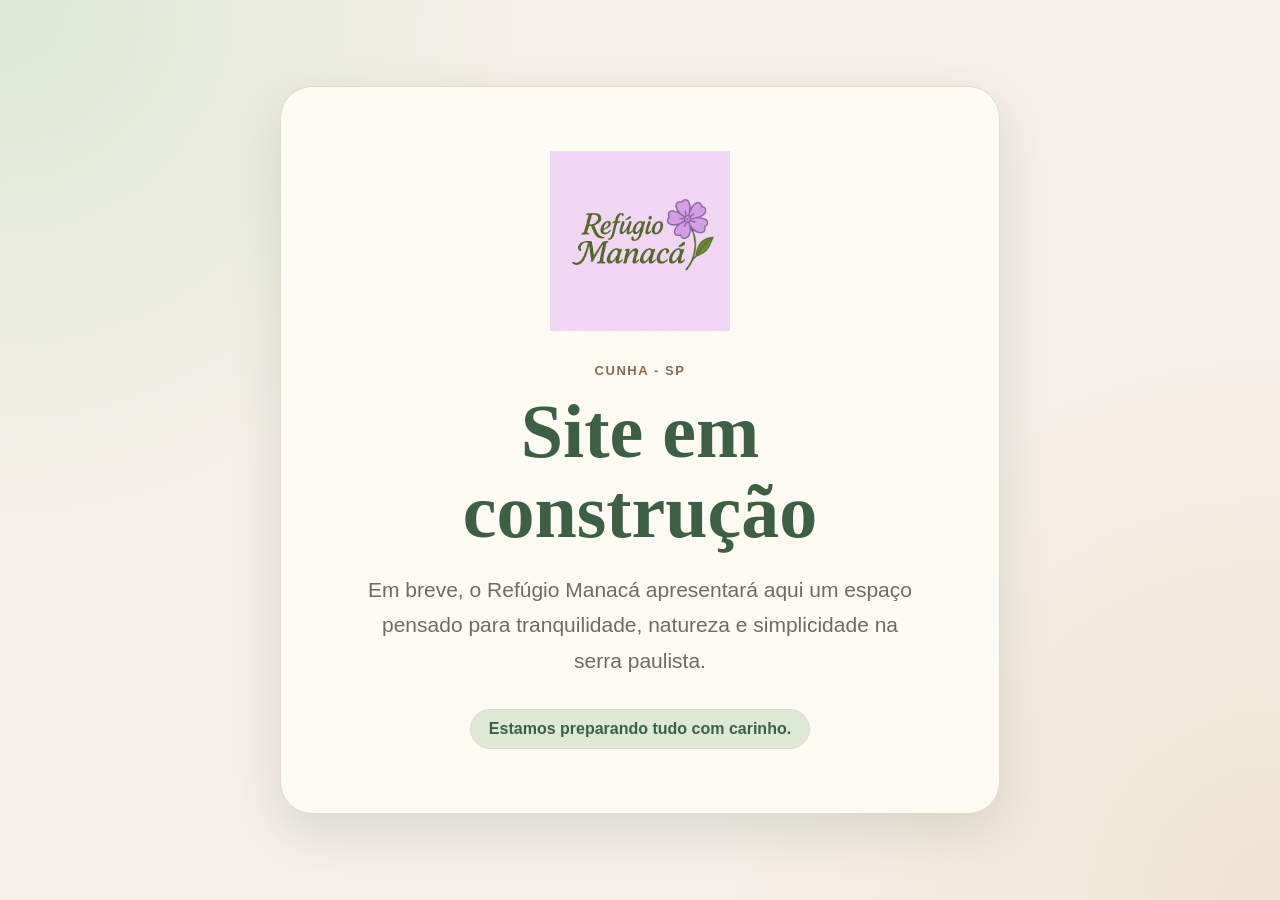
<file: index.html>
<!DOCTYPE html>
<html lang="pt-BR">
  <head>
    <meta charset="UTF-8" />

    <meta name="viewport" content="width=device-width, initial-scale=1.0" />

    <meta
      name="description"
      content="Refúgio Manacá, pousada em desenvolvimento em Cunha - SP. Em breve, um refúgio de tranquilidade na serra paulista."
    />

    <meta name="robots" content="index, follow" />

    <meta property="og:title" content="Refúgio Manacá | Em construção" />
    <meta
      property="og:description"
      content="Em breve, um refúgio de tranquilidade, natureza e simplicidade em Cunha - SP."
    />
    <meta property="og:type" content="website" />
    <meta property="og:locale" content="pt_BR" />
    <meta property="og:image" content="assets/logo.png" />

    <title>Refúgio Manacá | Em construção</title>

    <link rel="icon" href="assets/logo.png" type="image/png" />
    <link rel="stylesheet" href="css/construcao.css" />
  </head>

  <body>
    <main class="construction-page">
      <section class="construction-card" aria-label="Site em construção">
        <img
          src="assets/logo.png"
          alt="Logo Refúgio Manacá"
          class="construction-logo"
        />

        <p class="section-label">Cunha - SP</p>

        <h1>Site em construção</h1>

        <p class="construction-text">
          Em breve, o Refúgio Manacá apresentará aqui um espaço pensado para
          tranquilidade, natureza e simplicidade na serra paulista.
        </p>

        <p class="construction-note">
          Estamos preparando tudo com carinho.
        </p>
      </section>
    </main>
  </body>
</html>
</file>
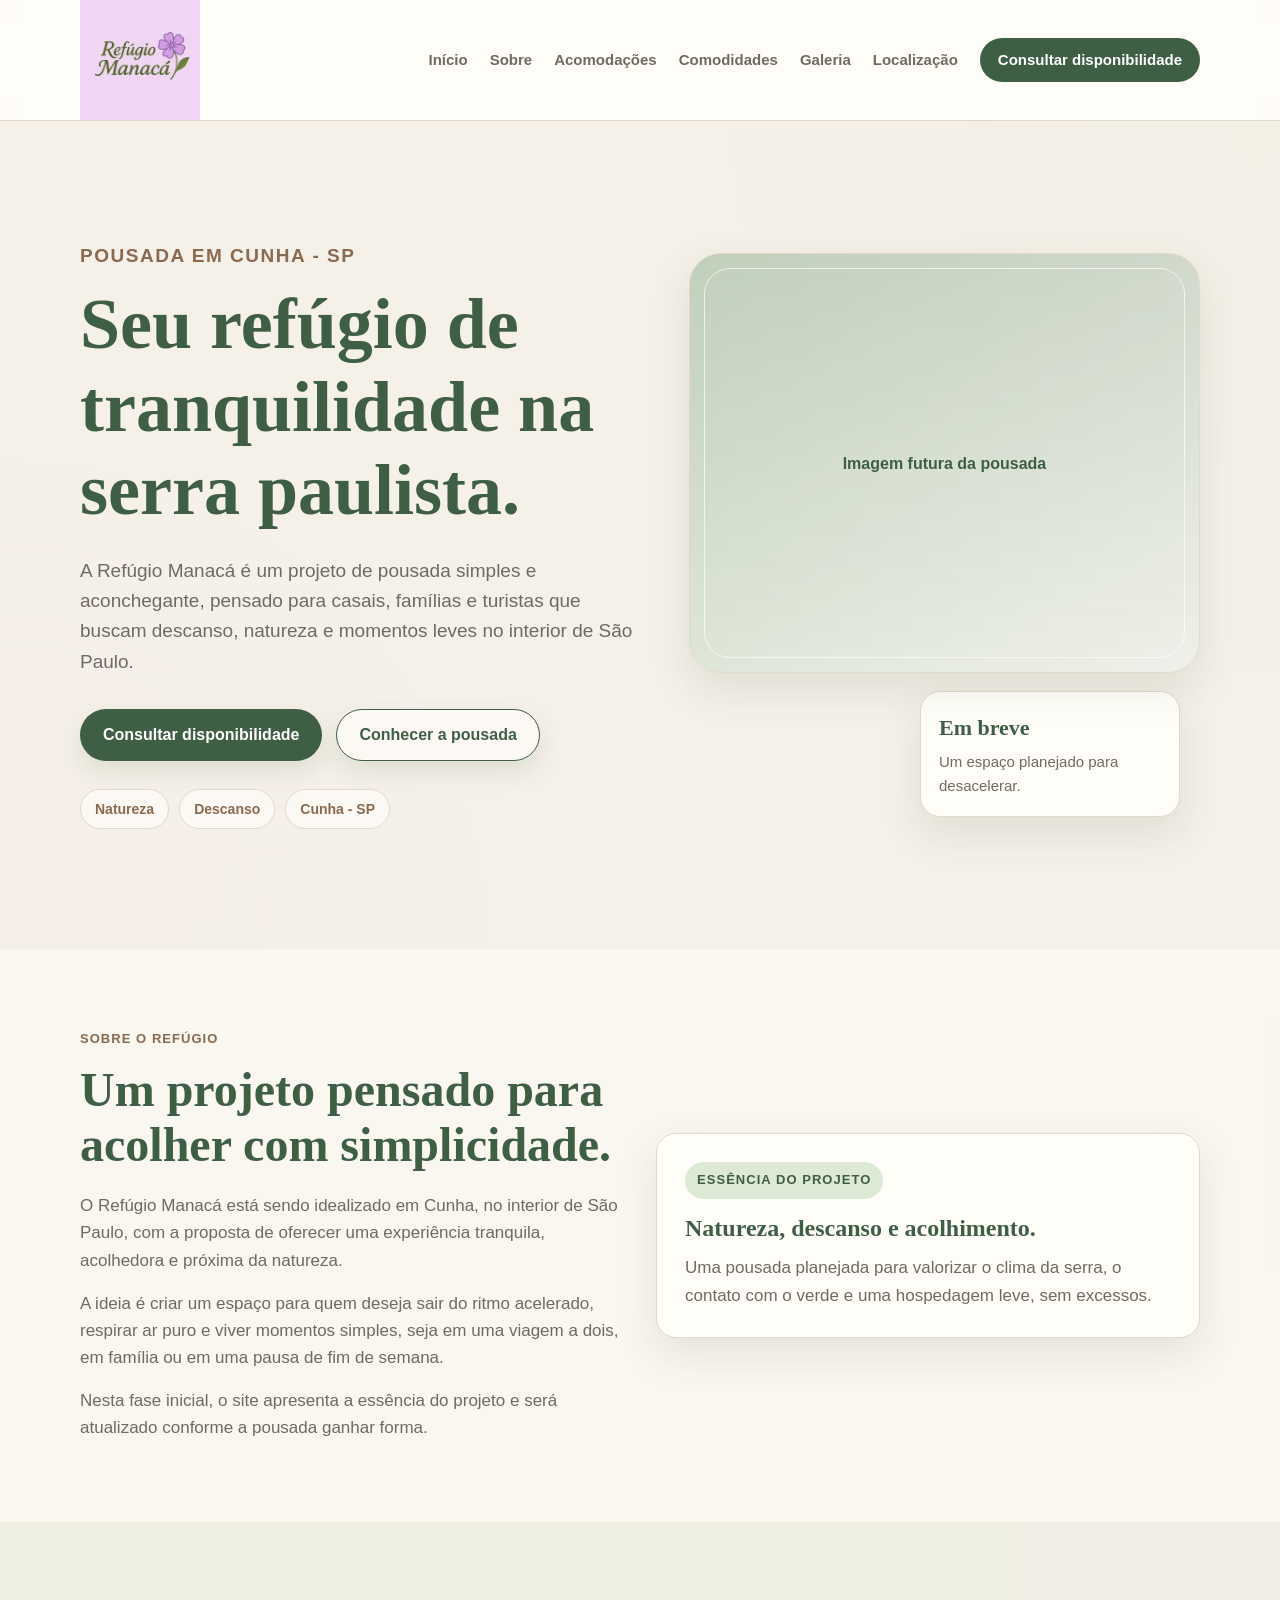
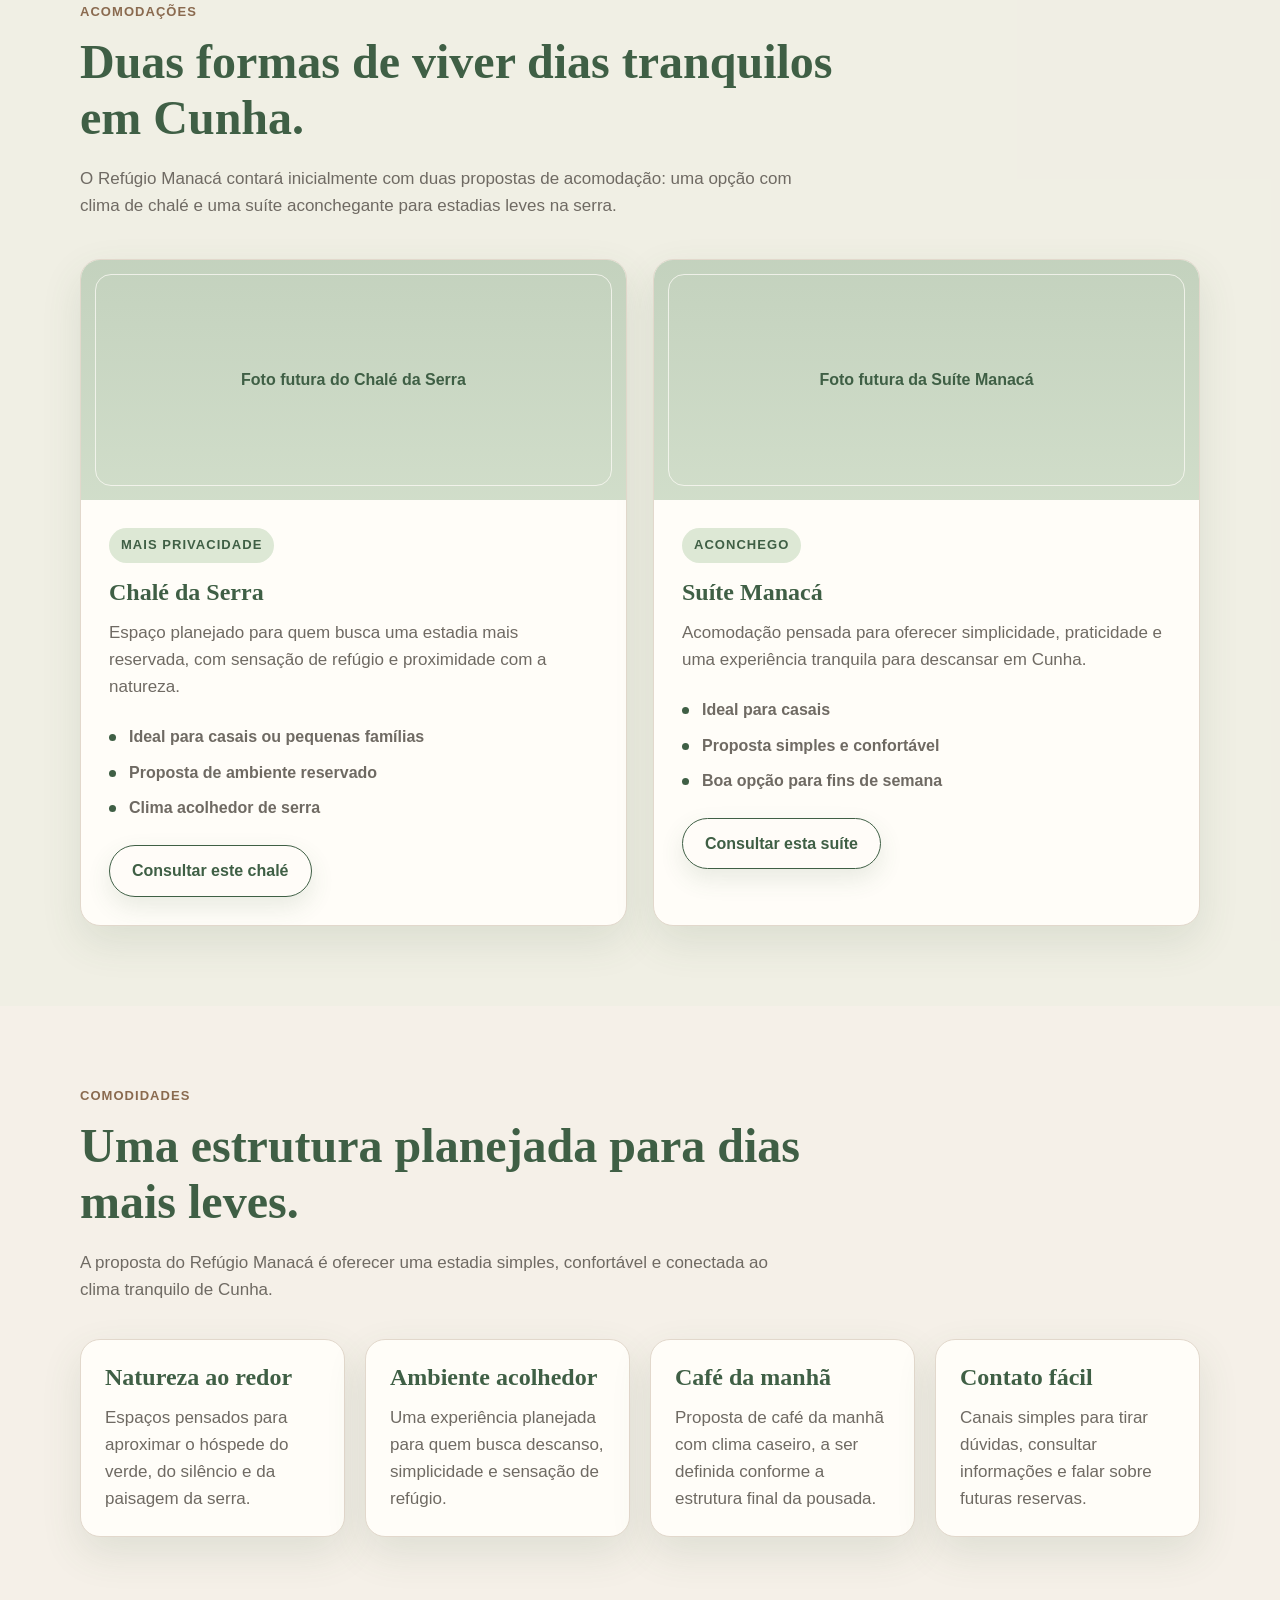
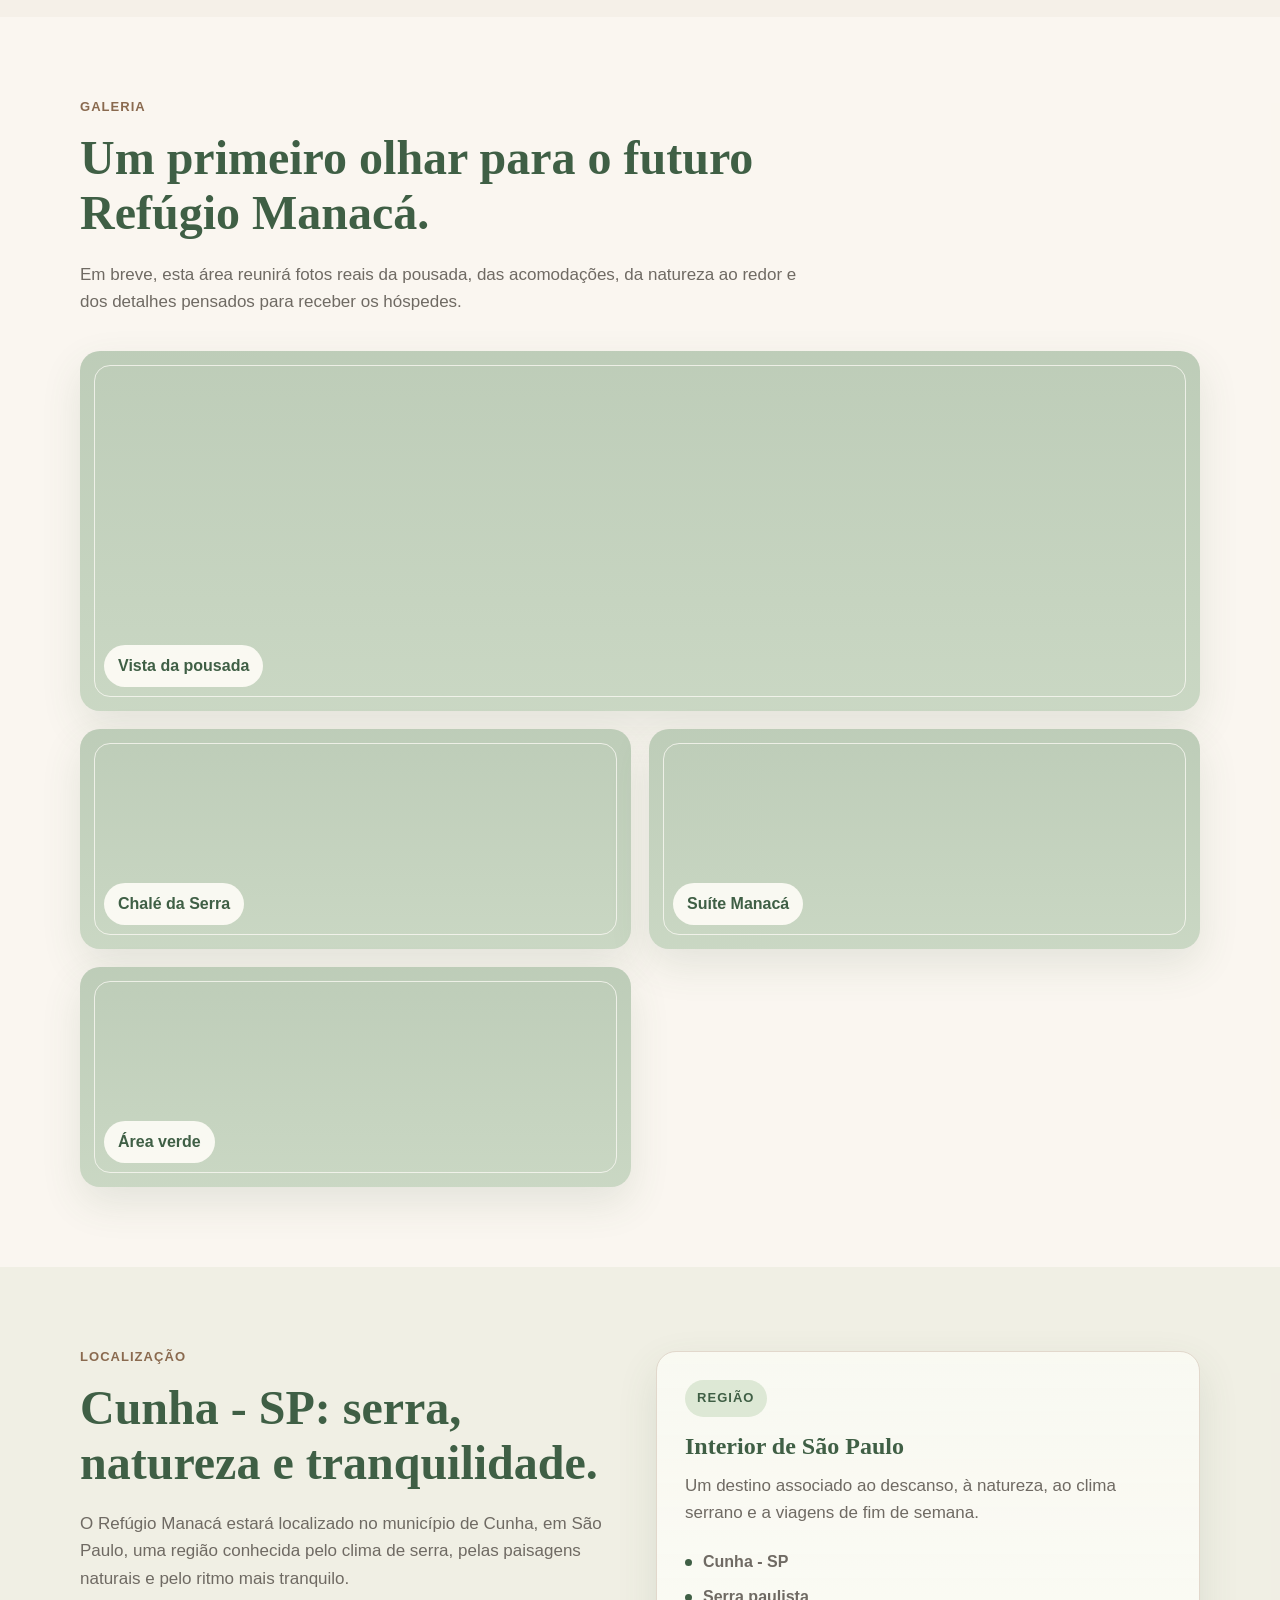
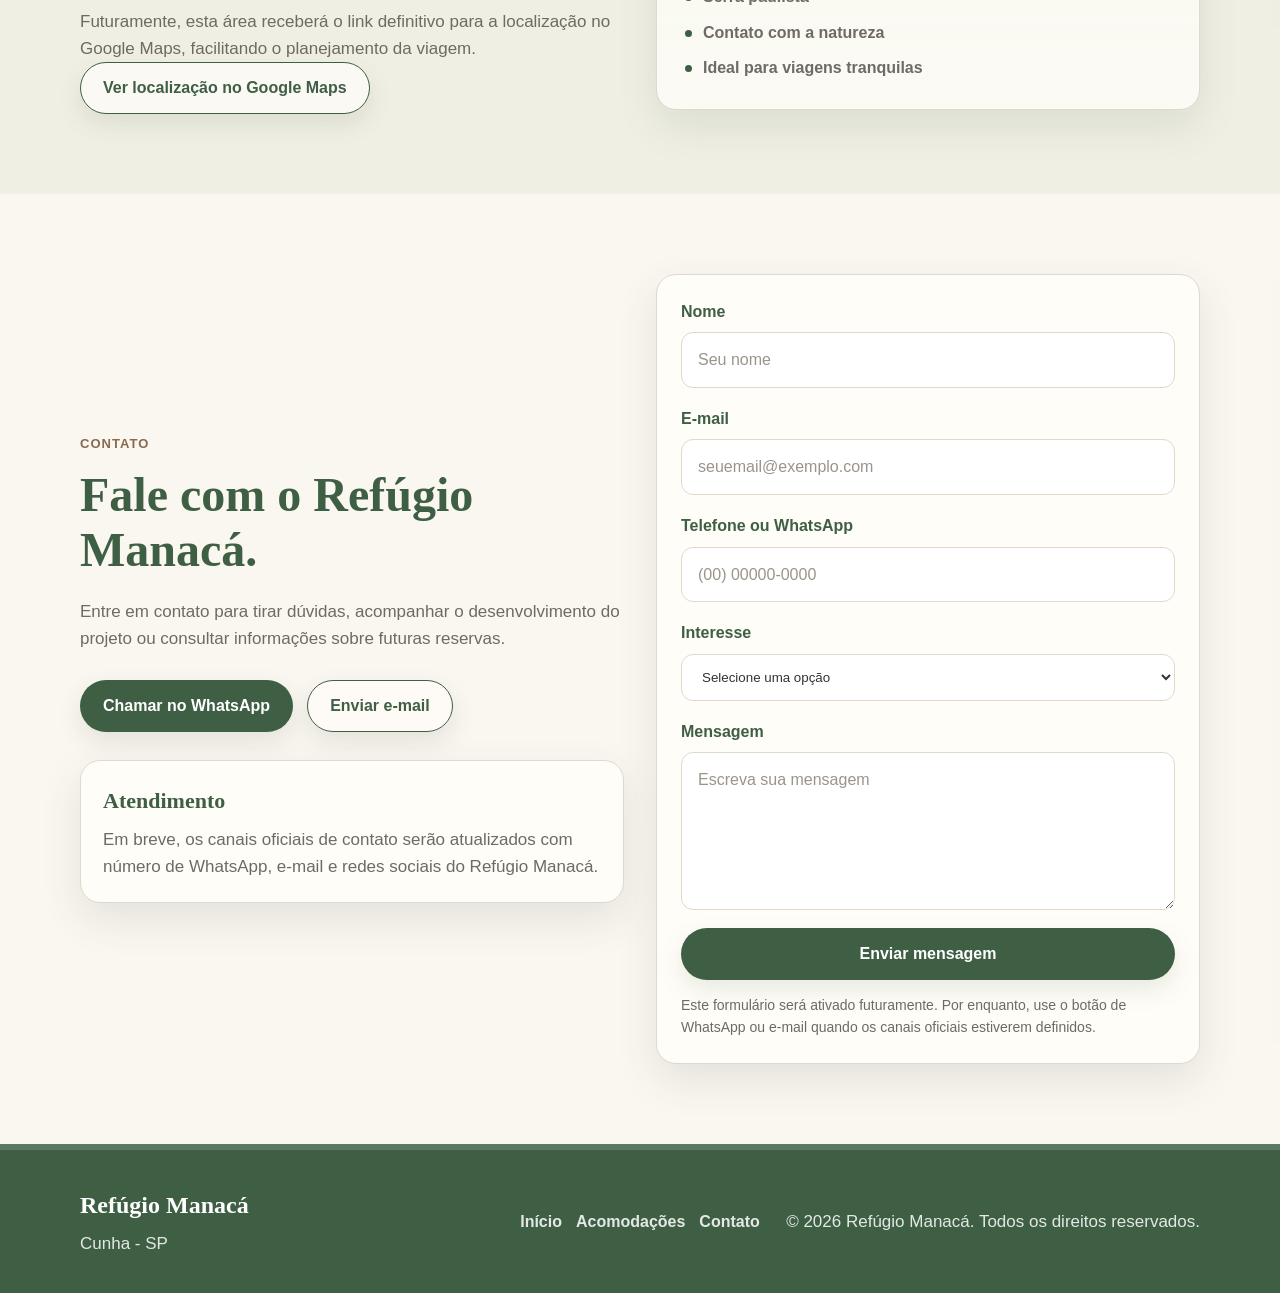
<file: teste/index.html>
<!doctype html>
<html lang="pt-BR">
  <head>
    <meta charset="UTF-8" />

    <meta name="viewport" content="width=device-width, initial-scale=1.0" />

    <meta
      name="description"
      content="Refúgio Manacá é um projeto de pousada em Cunha - SP, pensado para oferecer tranquilidade, natureza e simplicidade na serra paulista."
    />

    <meta
      name="keywords"
      content="pousada em Cunha, pousada Cunha SP, hospedagem em Cunha, chalé em Cunha, suíte em Cunha, serra paulista, Refúgio Manacá"
    />

    <meta name="author" content="Refúgio Manacá" />

    <meta name="robots" content="index, follow" />

    <meta
      property="og:title"
      content="Refúgio Manacá | Pousada em Cunha - SP"
    />
    <meta
      property="og:description"
      content="Projeto de pousada em Cunha - SP, pensado para quem busca descanso, natureza e tranquilidade na serra paulista."
    />
    <meta property="og:type" content="website" />
    <meta property="og:locale" content="pt_BR" />
    <meta property="og:image" content="assets/logo.png" />

    <title>Refúgio Manacá | Pousada em Cunha - SP</title>

    <link rel="icon" href="assets/logo.png" type="image/png" />

    <link rel="stylesheet" href="css/style.css" />
  </head>

  <body>
    <a href="#conteudo-principal" class="skip-link">
      Pular para o conteúdo principal
    </a>

    <header class="site-header">
      <div class="container header-content">
        <a
          href="#inicio"
          class="logo"
          aria-label="Página inicial do Refúgio Manacá"
        >
          <img src="assets/logo.png" alt="Logo Refúgio Manacá" />
        </a>

        <button
          class="menu-toggle"
          type="button"
          aria-label="Abrir menu de navegação"
          aria-expanded="false"
          aria-controls="main-menu"
        >
          <span></span>
          <span></span>
          <span></span>
        </button>

        <nav class="main-nav" id="main-menu" aria-label="Menu principal">
          <ul>
            <li><a href="#inicio">Início</a></li>
            <li><a href="#sobre">Sobre</a></li>
            <li><a href="#acomodacoes">Acomodações</a></li>
            <li><a href="#comodidades">Comodidades</a></li>
            <li><a href="#galeria">Galeria</a></li>
            <li><a href="#localizacao">Localização</a></li>
            <li>
              <a href="#contato" class="nav-button">
                Consultar disponibilidade
              </a>
            </li>
          </ul>
        </nav>
      </div>
    </header>

    <main id="conteudo-principal">
      <section id="inicio" class="hero-section">
        <div class="container hero-layout">
          <div class="hero-content">
            <p class="section-label">Pousada em Cunha - SP</p>

            <h1>Seu refúgio de tranquilidade na serra paulista.</h1>

            <p>
              A Refúgio Manacá é um projeto de pousada simples e aconchegante,
              pensado para casais, famílias e turistas que buscam descanso,
              natureza e momentos leves no interior de São Paulo.
            </p>

            <div class="hero-actions">
              <a href="#contato" class="button button-primary">
                Consultar disponibilidade
              </a>

              <a href="#sobre" class="button button-secondary">
                Conhecer a pousada
              </a>
            </div>

            <div class="hero-highlights" aria-label="Destaques da pousada">
              <span>Natureza</span>
              <span>Descanso</span>
              <span>Cunha - SP</span>
            </div>
          </div>

          <div
            class="hero-visual"
            aria-label="Imagem ilustrativa futura da pousada"
          >
            <div class="hero-visual-card">
              <span>Imagem futura da pousada</span>
            </div>

            <div class="hero-floating-card">
              <strong>Em breve</strong>
              <span>Um espaço planejado para desacelerar.</span>
            </div>
          </div>
        </div>
      </section>

      <section id="sobre" class="about-section">
        <div class="container section-grid">
          <div>
            <p class="section-label">Sobre o Refúgio</p>

            <h2>Um projeto pensado para acolher com simplicidade.</h2>

            <p>
              O Refúgio Manacá está sendo idealizado em Cunha, no interior de
              São Paulo, com a proposta de oferecer uma experiência tranquila,
              acolhedora e próxima da natureza.
            </p>

            <p>
              A ideia é criar um espaço para quem deseja sair do ritmo
              acelerado, respirar ar puro e viver momentos simples, seja em uma
              viagem a dois, em família ou em uma pausa de fim de semana.
            </p>

            <p>
              Nesta fase inicial, o site apresenta a essência do projeto e será
              atualizado conforme a pousada ganhar forma.
            </p>
          </div>

          <div class="info-card">
            <span class="info-card-label">Essência do projeto</span>

            <h3>Natureza, descanso e acolhimento.</h3>

            <p>
              Uma pousada planejada para valorizar o clima da serra, o contato
              com o verde e uma hospedagem leve, sem excessos.
            </p>
          </div>
        </div>
      </section>

      <section id="acomodacoes" class="rooms-section">
        <div class="container">
          <div class="section-heading">
            <p class="section-label">Acomodações</p>

            <h2>Duas formas de viver dias tranquilos em Cunha.</h2>

            <p>
              O Refúgio Manacá contará inicialmente com duas propostas de
              acomodação: uma opção com clima de chalé e uma suíte aconchegante
              para estadias leves na serra.
            </p>
          </div>

          <div class="rooms-grid">
            <article class="room-card featured-room">
              <div class="room-image-placeholder">
                <span>Foto futura do Chalé da Serra</span>
              </div>

              <div class="room-card-content">
                <span class="room-tag">Mais privacidade</span>

                <h3>Chalé da Serra</h3>

                <p>
                  Espaço planejado para quem busca uma estadia mais reservada,
                  com sensação de refúgio e proximidade com a natureza.
                </p>

                <ul class="room-features">
                  <li>Ideal para casais ou pequenas famílias</li>
                  <li>Proposta de ambiente reservado</li>
                  <li>Clima acolhedor de serra</li>
                </ul>

                <a href="#contato" class="button button-secondary">
                  Consultar este chalé
                </a>
              </div>
            </article>

            <article class="room-card">
              <div class="room-image-placeholder">
                <span>Foto futura da Suíte Manacá</span>
              </div>

              <div class="room-card-content">
                <span class="room-tag">Aconchego</span>

                <h3>Suíte Manacá</h3>

                <p>
                  Acomodação pensada para oferecer simplicidade, praticidade e
                  uma experiência tranquila para descansar em Cunha.
                </p>

                <ul class="room-features">
                  <li>Ideal para casais</li>
                  <li>Proposta simples e confortável</li>
                  <li>Boa opção para fins de semana</li>
                </ul>

                <a href="#contato" class="button button-secondary">
                  Consultar esta suíte
                </a>
              </div>
            </article>
          </div>
        </div>
      </section>

      <section id="comodidades" class="amenities-section">
        <div class="container">
          <p class="section-label">Comodidades</p>

          <h2>Uma estrutura planejada para dias mais leves.</h2>

          <p>
            A proposta do Refúgio Manacá é oferecer uma estadia simples,
            confortável e conectada ao clima tranquilo de Cunha.
          </p>

          <div class="amenities-list">
            <article>
              <h3>Natureza ao redor</h3>
              <p>
                Espaços pensados para aproximar o hóspede do verde, do silêncio
                e da paisagem da serra.
              </p>
            </article>

            <article>
              <h3>Ambiente acolhedor</h3>
              <p>
                Uma experiência planejada para quem busca descanso, simplicidade
                e sensação de refúgio.
              </p>
            </article>

            <article>
              <h3>Café da manhã</h3>
              <p>
                Proposta de café da manhã com clima caseiro, a ser definida
                conforme a estrutura final da pousada.
              </p>
            </article>

            <article>
              <h3>Contato fácil</h3>
              <p>
                Canais simples para tirar dúvidas, consultar informações e falar
                sobre futuras reservas.
              </p>
            </article>
          </div>
        </div>
      </section>

      <section id="galeria" class="gallery-section">
        <div class="container">
          <div class="section-heading">
            <p class="section-label">Galeria</p>

            <h2>Um primeiro olhar para o futuro Refúgio Manacá.</h2>

            <p>
              Em breve, esta área reunirá fotos reais da pousada, das
              acomodações, da natureza ao redor e dos detalhes pensados para
              receber os hóspedes.
            </p>
          </div>

          <div class="gallery-grid">
            <article class="gallery-item gallery-item-large">
              <span>Vista da pousada</span>
            </article>

            <article class="gallery-item">
              <span>Chalé da Serra</span>
            </article>

            <article class="gallery-item">
              <span>Suíte Manacá</span>
            </article>

            <article class="gallery-item">
              <span>Área verde</span>
            </article>
          </div>
        </div>
      </section>

      <section id="localizacao" class="location-section">
        <div class="container section-grid">
          <div>
            <p class="section-label">Localização</p>

            <h2>Cunha - SP: serra, natureza e tranquilidade.</h2>

            <p>
              O Refúgio Manacá estará localizado no município de Cunha, em São
              Paulo, uma região conhecida pelo clima de serra, pelas paisagens
              naturais e pelo ritmo mais tranquilo.
            </p>

            <p>
              Futuramente, esta área receberá o link definitivo para a
              localização no Google Maps, facilitando o planejamento da viagem.
            </p>

            <a
              href="https://www.google.com/maps?q=-23.079274,-44.926378"
              class="button button-secondary"
              aria-label="Ver localização do Refúgio Manacá no Google Maps"
            >
              Ver localização no Google Maps
            </a>

          </div>

          <div class="info-card location-card">
            <span class="info-card-label">Região</span>

            <h3>Interior de São Paulo</h3>

            <p>
              Um destino associado ao descanso, à natureza, ao clima serrano e a
              viagens de fim de semana.
            </p>

            <ul class="location-list">
              <li>Cunha - SP</li>
              <li>Serra paulista</li>
              <li>Contato com a natureza</li>
              <li>Ideal para viagens tranquilas</li>
            </ul>
          </div>
        </div>
      </section>

      <section id="contato" class="contact-section">
        <div class="container section-grid">
          <div class="contact-info">
            <p class="section-label">Contato</p>

            <h2>Fale com o Refúgio Manacá.</h2>

            <p>
              Entre em contato para tirar dúvidas, acompanhar o desenvolvimento
              do projeto ou consultar informações sobre futuras reservas.
            </p>

            <div class="contact-actions">
              <a
                href="https://wa.me/5511954681126"
                class="button button-primary"
                target="_blank"
                rel="noopener noreferrer"
                aria-label="Chamar o Refúgio Manacá no WhatsApp em uma nova aba"
              >
                Chamar no WhatsApp
              </a>

              <a
                href="mailto:contato@refugiomanaca.com.br"
                class="button button-secondary"
              >
                Enviar e-mail
              </a>
            </div>

            <div class="contact-note">
              <strong>Atendimento</strong>
              <p>
                Em breve, os canais oficiais de contato serão atualizados com
                número de WhatsApp, e-mail e redes sociais do Refúgio Manacá.
              </p>
            </div>
          </div>

          <form class="contact-form">
            <div class="form-group">
              <label for="nome">Nome</label>
              <input
                type="text"
                id="nome"
                name="nome"
                placeholder="Seu nome"
                required
              />
            </div>

            <div class="form-group">
              <label for="email">E-mail</label>
              <input
                type="email"
                id="email"
                name="email"
                placeholder="seuemail@exemplo.com"
                required
              />
            </div>

            <div class="form-group">
              <label for="telefone">Telefone ou WhatsApp</label>
              <input
                type="tel"
                id="telefone"
                name="telefone"
                placeholder="(00) 00000-0000"
              />
            </div>

            <div class="form-group">
              <label for="interesse">Interesse</label>
              <select id="interesse" name="interesse">
                <option value="">Selecione uma opção</option>
                <option value="chale-da-serra">Chalé da Serra</option>
                <option value="suite-manaca">Suíte Manacá</option>
                <option value="informacoes-gerais">Informações gerais</option>
              </select>
            </div>

            <div class="form-group">
              <label for="mensagem">Mensagem</label>
              <textarea
                id="mensagem"
                name="mensagem"
                rows="5"
                placeholder="Escreva sua mensagem"
                required
              ></textarea>
            </div>

            <button type="submit" class="button button-primary">
              Enviar mensagem
            </button>

            <p class="form-helper">
              Este formulário será ativado futuramente. Por enquanto, use o
              botão de WhatsApp ou e-mail quando os canais oficiais estiverem
              definidos.
            </p>
          </form>
        </div>
      </section>
    </main>

    <footer class="site-footer">
      <div class="container footer-content">
        <div>
          <strong>Refúgio Manacá</strong>
          <p>Cunha - SP</p>
        </div>

        <div class="footer-links">
          <a href="#inicio">Início</a>
          <a href="#acomodacoes">Acomodações</a>
          <a href="#contato">Contato</a>
        </div>

        <div>
          <p>© 2026 Refúgio Manacá. Todos os direitos reservados.</p>
        </div>
      </div>
    </footer>

    <script src="js/script.js"></script>
  </body>
</html>
</file>
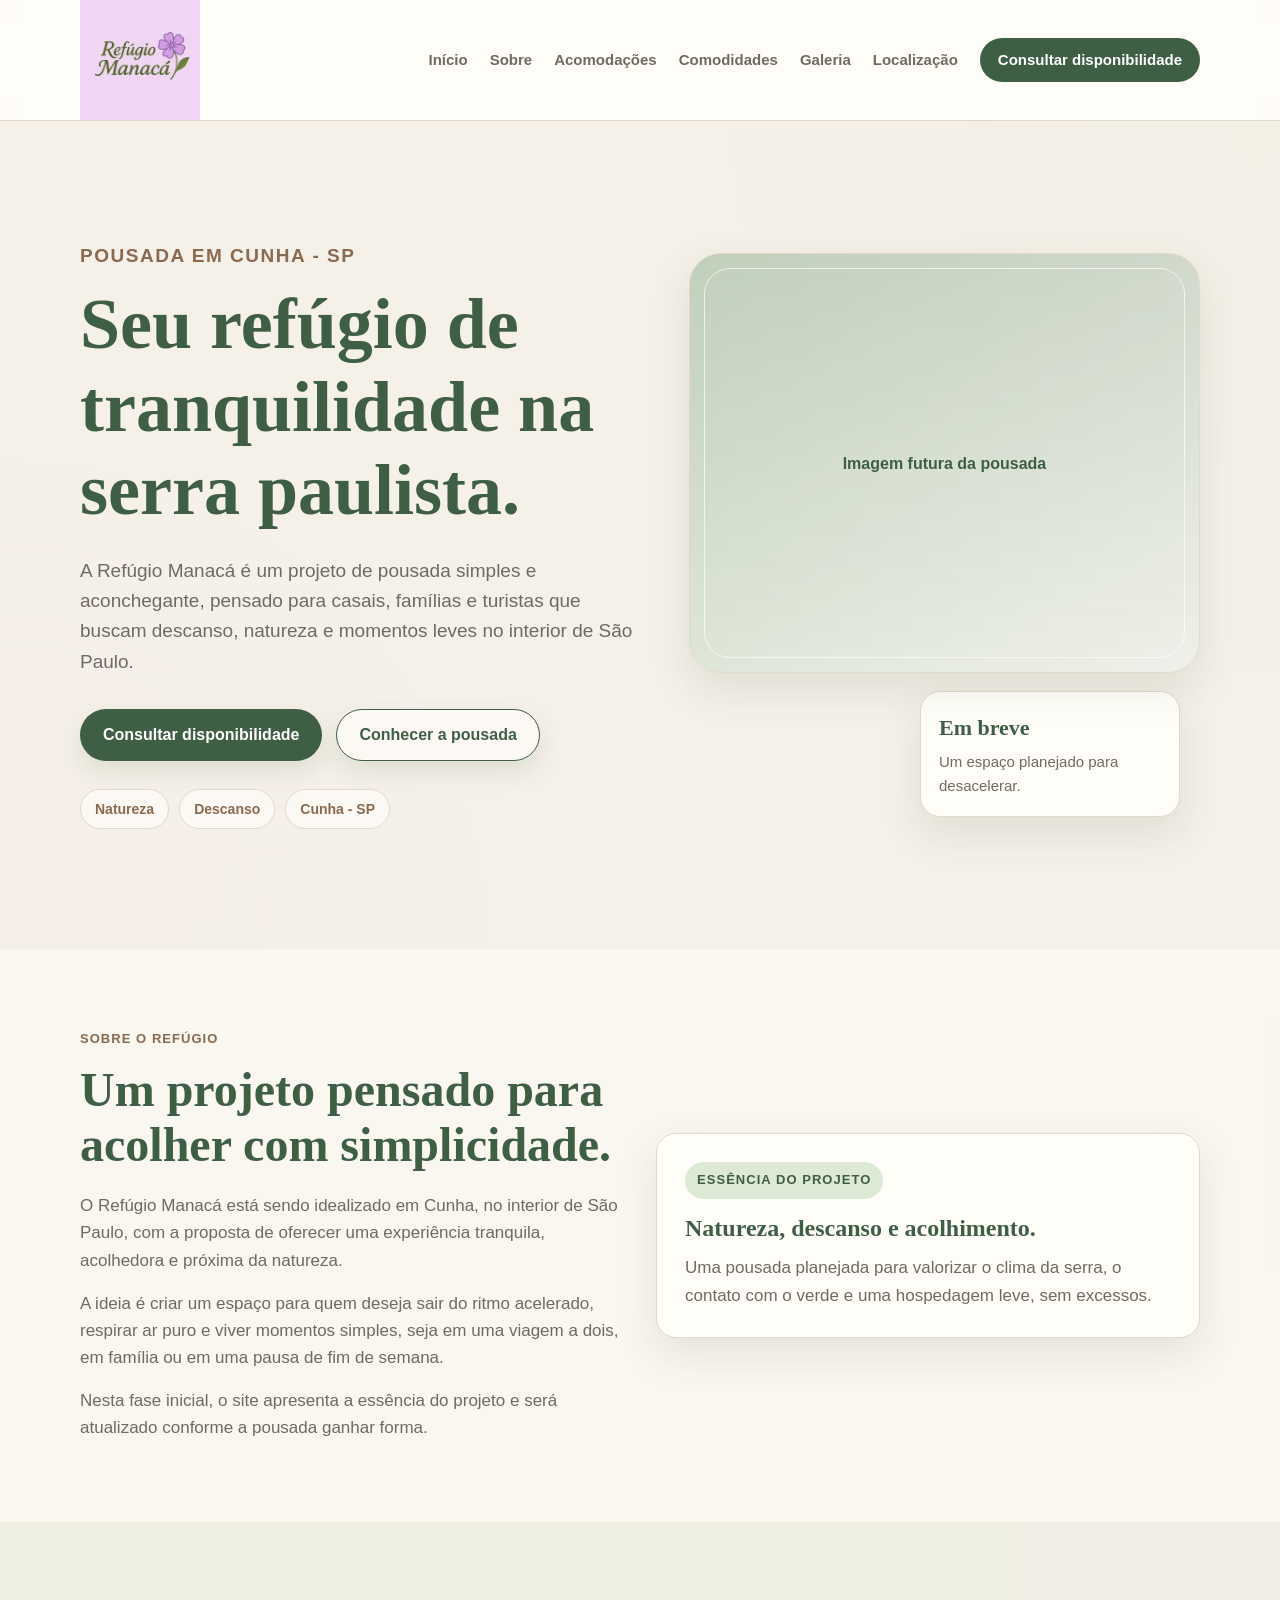
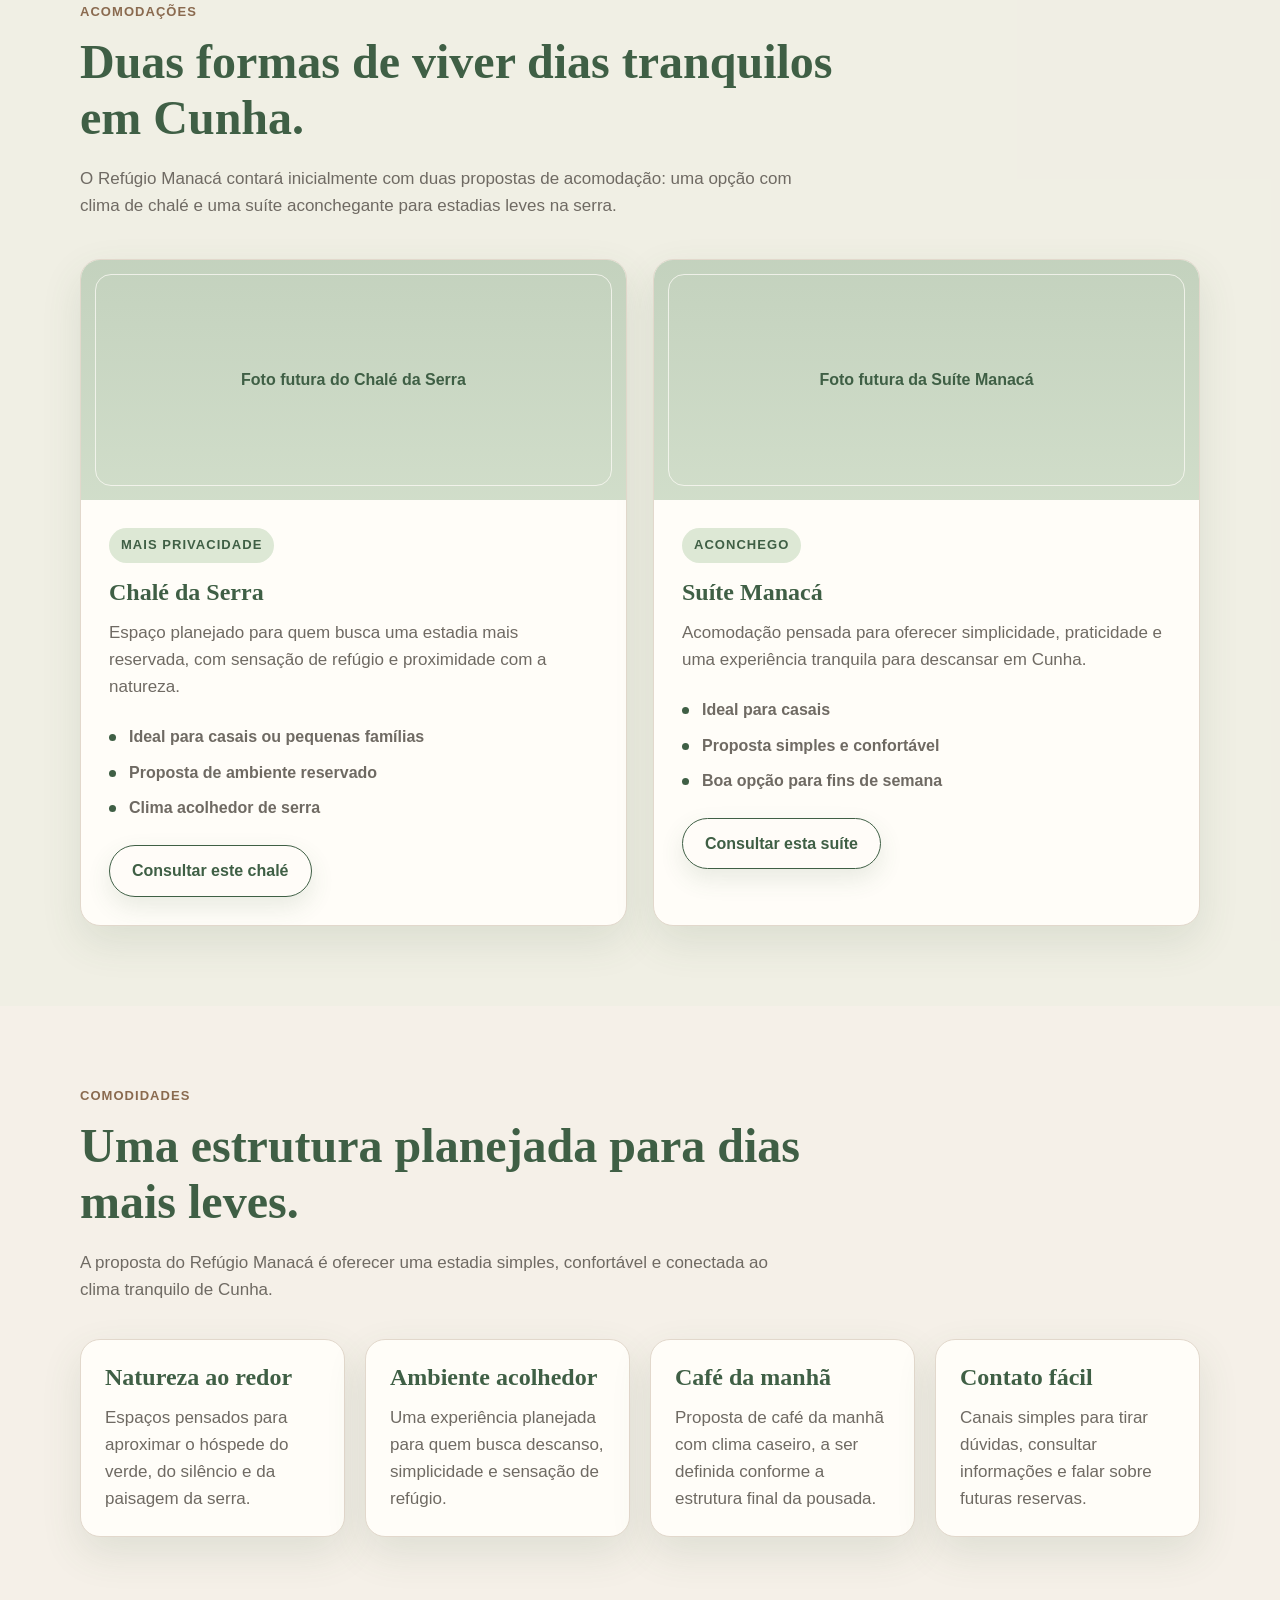
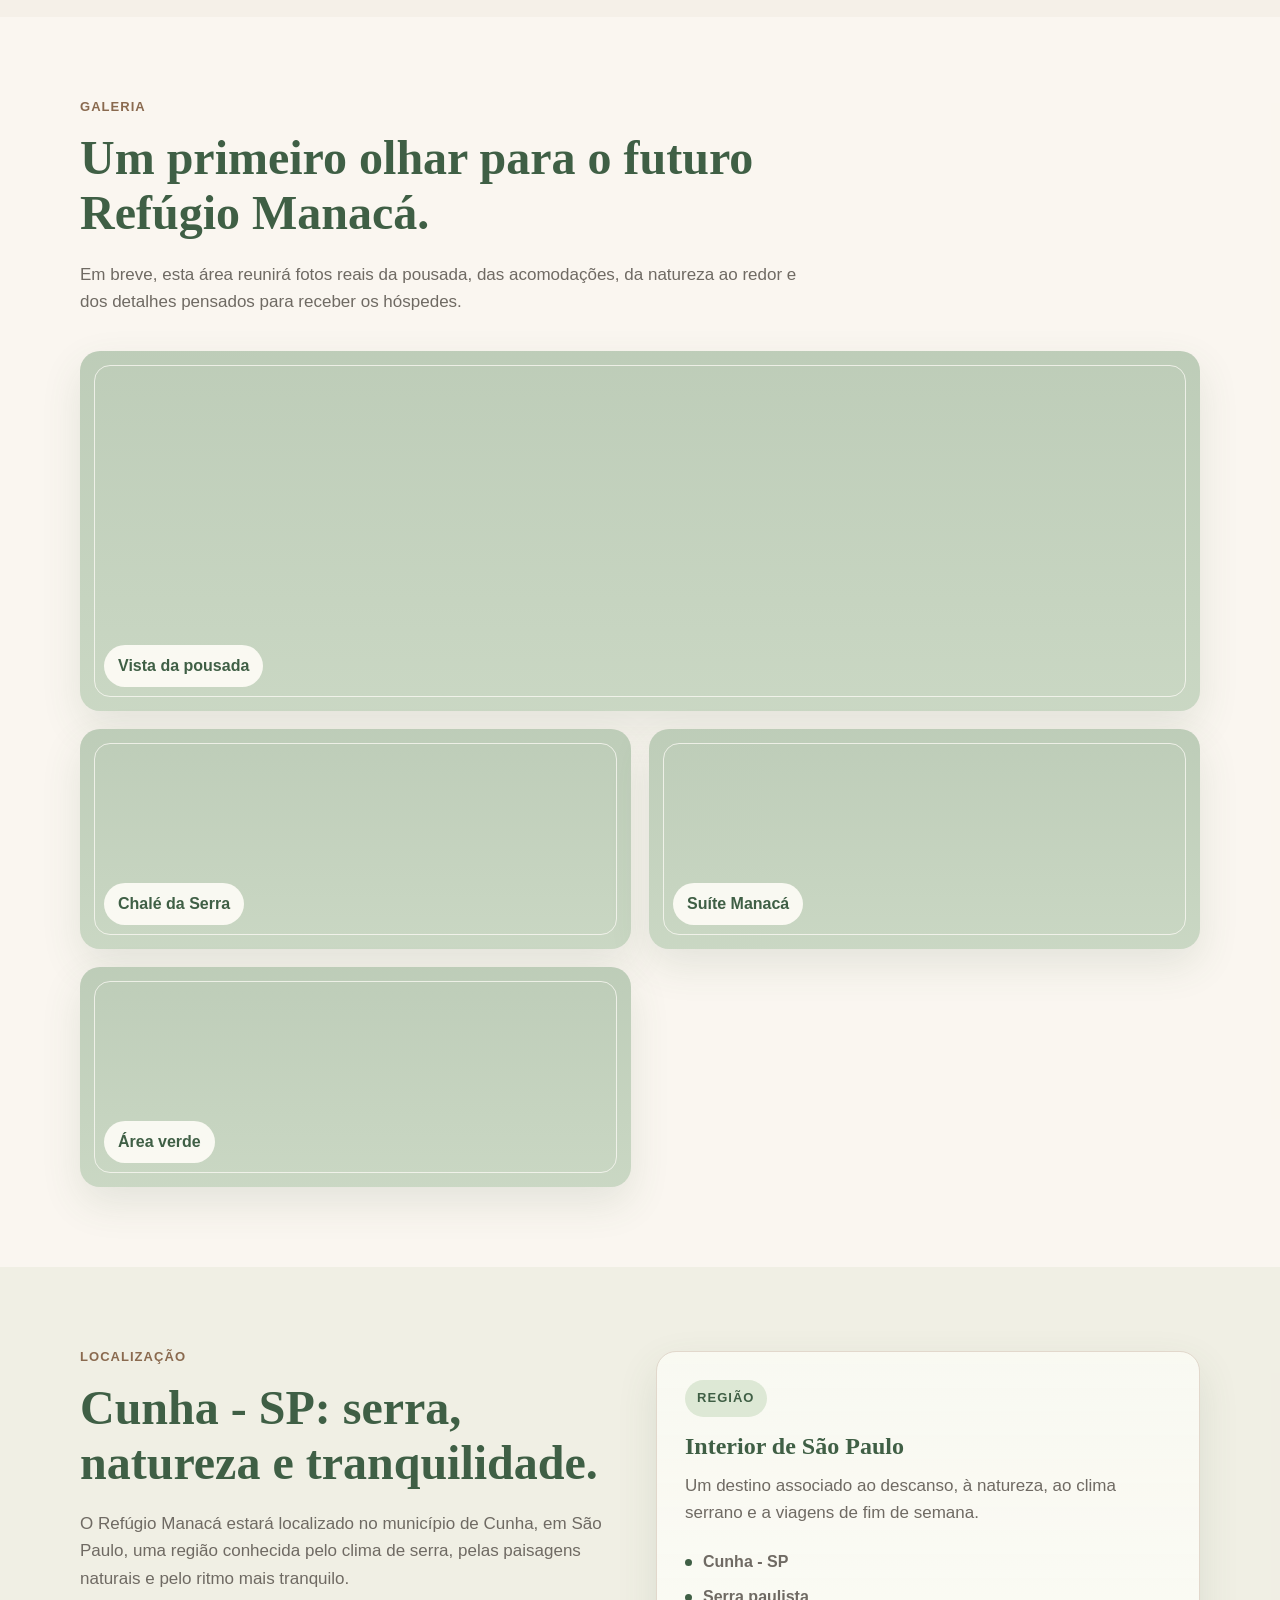
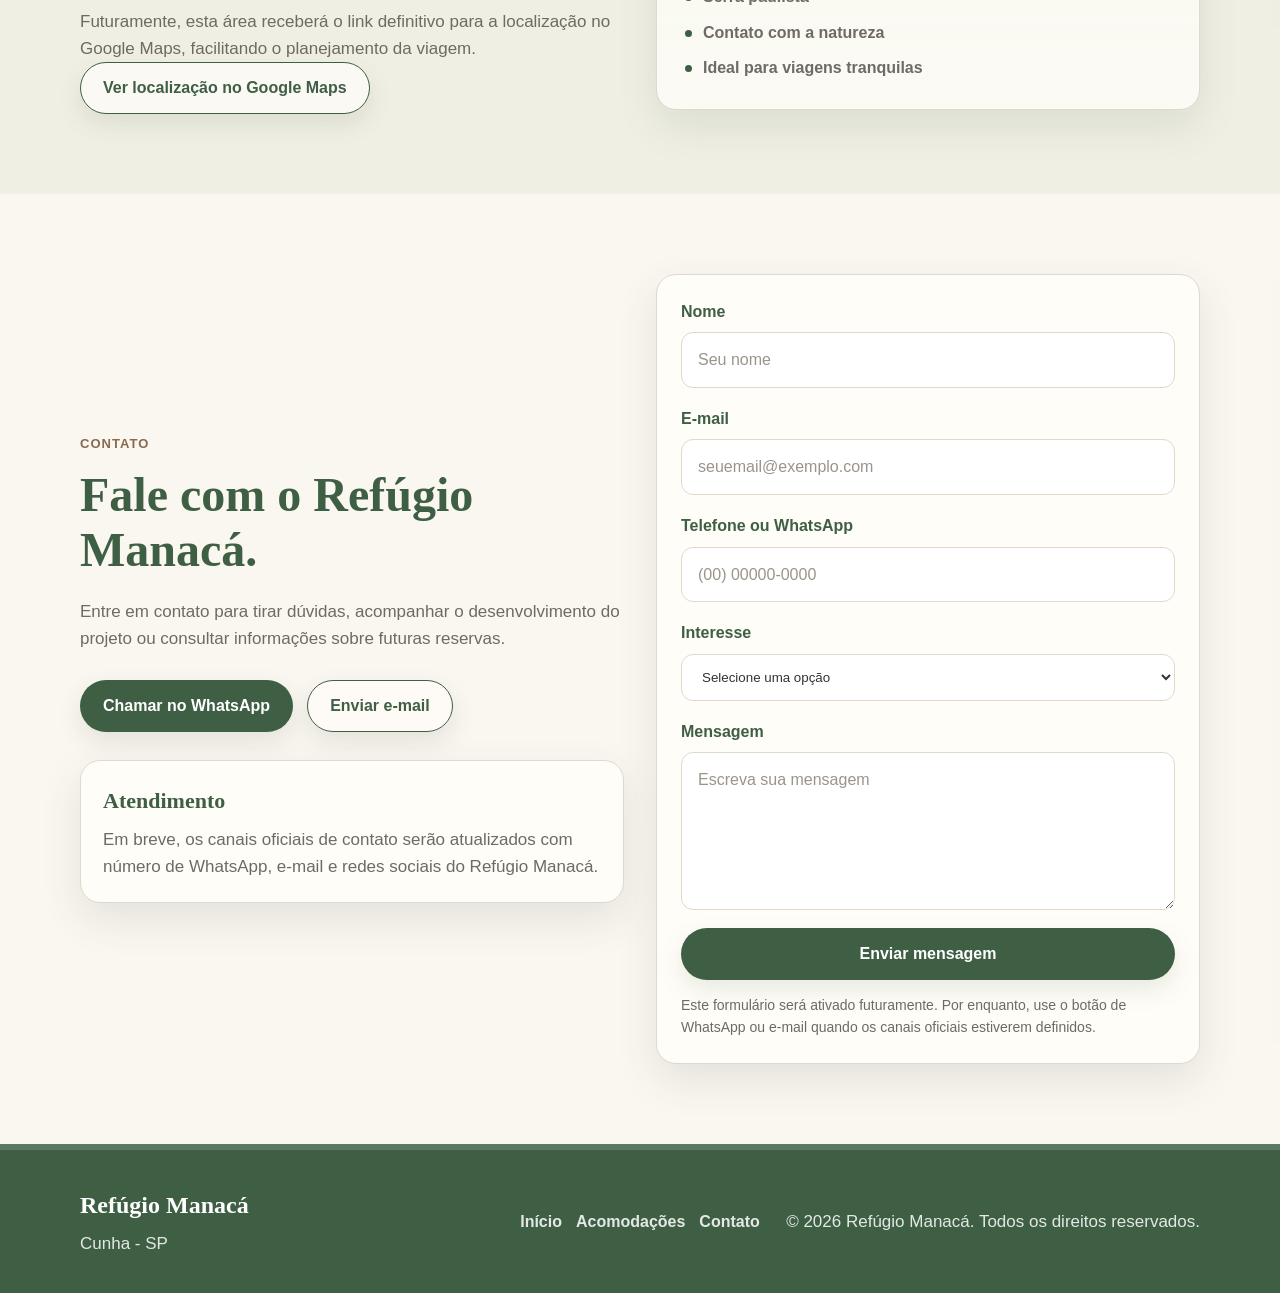
<file: index-completo.html>
<!doctype html>
<html lang="pt-BR">
  <head>
    <meta charset="UTF-8" />

    <meta name="viewport" content="width=device-width, initial-scale=1.0" />

    <meta
      name="description"
      content="Refúgio Manacá é um projeto de pousada em Cunha - SP, pensado para oferecer tranquilidade, natureza e simplicidade na serra paulista."
    />

    <meta
      name="keywords"
      content="pousada em Cunha, pousada Cunha SP, hospedagem em Cunha, chalé em Cunha, suíte em Cunha, serra paulista, Refúgio Manacá"
    />

    <meta name="author" content="Refúgio Manacá" />

    <meta name="robots" content="index, follow" />

    <meta
      property="og:title"
      content="Refúgio Manacá | Pousada em Cunha - SP"
    />
    <meta
      property="og:description"
      content="Projeto de pousada em Cunha - SP, pensado para quem busca descanso, natureza e tranquilidade na serra paulista."
    />
    <meta property="og:type" content="website" />
    <meta property="og:locale" content="pt_BR" />
    <meta property="og:image" content="assets/logo.png" />

    <title>Refúgio Manacá | Pousada em Cunha - SP</title>

    <link rel="icon" href="assets/logo.png" type="image/png" />

    <link rel="stylesheet" href="css/style.css" />
  </head>

  <body>
    <a href="#conteudo-principal" class="skip-link">
      Pular para o conteúdo principal
    </a>

    <header class="site-header">
      <div class="container header-content">
        <a
          href="#inicio"
          class="logo"
          aria-label="Página inicial do Refúgio Manacá"
        >
          <img src="assets/logo.png" alt="Logo Refúgio Manacá" />
        </a>

        <button
          class="menu-toggle"
          type="button"
          aria-label="Abrir menu de navegação"
          aria-expanded="false"
          aria-controls="main-menu"
        >
          <span></span>
          <span></span>
          <span></span>
        </button>

        <nav class="main-nav" id="main-menu" aria-label="Menu principal">
          <ul>
            <li><a href="#inicio">Início</a></li>
            <li><a href="#sobre">Sobre</a></li>
            <li><a href="#acomodacoes">Acomodações</a></li>
            <li><a href="#comodidades">Comodidades</a></li>
            <li><a href="#galeria">Galeria</a></li>
            <li><a href="#localizacao">Localização</a></li>
            <li>
              <a href="#contato" class="nav-button">
                Consultar disponibilidade
              </a>
            </li>
          </ul>
        </nav>
      </div>
    </header>

    <main id="conteudo-principal">
      <section id="inicio" class="hero-section">
        <div class="container hero-layout">
          <div class="hero-content">
            <p class="section-label">Pousada em Cunha - SP</p>

            <h1>Seu refúgio de tranquilidade na serra paulista.</h1>

            <p>
              A Refúgio Manacá é um projeto de pousada simples e aconchegante,
              pensado para casais, famílias e turistas que buscam descanso,
              natureza e momentos leves no interior de São Paulo.
            </p>

            <div class="hero-actions">
              <a href="#contato" class="button button-primary">
                Consultar disponibilidade
              </a>

              <a href="#sobre" class="button button-secondary">
                Conhecer a pousada
              </a>
            </div>

            <div class="hero-highlights" aria-label="Destaques da pousada">
              <span>Natureza</span>
              <span>Descanso</span>
              <span>Cunha - SP</span>
            </div>
          </div>

          <div
            class="hero-visual"
            aria-label="Imagem ilustrativa futura da pousada"
          >
            <div class="hero-visual-card">
              <span>Imagem futura da pousada</span>
            </div>

            <div class="hero-floating-card">
              <strong>Em breve</strong>
              <span>Um espaço planejado para desacelerar.</span>
            </div>
          </div>
        </div>
      </section>

      <section id="sobre" class="about-section">
        <div class="container section-grid">
          <div>
            <p class="section-label">Sobre o Refúgio</p>

            <h2>Um projeto pensado para acolher com simplicidade.</h2>

            <p>
              O Refúgio Manacá está sendo idealizado em Cunha, no interior de
              São Paulo, com a proposta de oferecer uma experiência tranquila,
              acolhedora e próxima da natureza.
            </p>

            <p>
              A ideia é criar um espaço para quem deseja sair do ritmo
              acelerado, respirar ar puro e viver momentos simples, seja em uma
              viagem a dois, em família ou em uma pausa de fim de semana.
            </p>

            <p>
              Nesta fase inicial, o site apresenta a essência do projeto e será
              atualizado conforme a pousada ganhar forma.
            </p>
          </div>

          <div class="info-card">
            <span class="info-card-label">Essência do projeto</span>

            <h3>Natureza, descanso e acolhimento.</h3>

            <p>
              Uma pousada planejada para valorizar o clima da serra, o contato
              com o verde e uma hospedagem leve, sem excessos.
            </p>
          </div>
        </div>
      </section>

      <section id="acomodacoes" class="rooms-section">
        <div class="container">
          <div class="section-heading">
            <p class="section-label">Acomodações</p>

            <h2>Duas formas de viver dias tranquilos em Cunha.</h2>

            <p>
              O Refúgio Manacá contará inicialmente com duas propostas de
              acomodação: uma opção com clima de chalé e uma suíte aconchegante
              para estadias leves na serra.
            </p>
          </div>

          <div class="rooms-grid">
            <article class="room-card featured-room">
              <div class="room-image-placeholder">
                <span>Foto futura do Chalé da Serra</span>
              </div>

              <div class="room-card-content">
                <span class="room-tag">Mais privacidade</span>

                <h3>Chalé da Serra</h3>

                <p>
                  Espaço planejado para quem busca uma estadia mais reservada,
                  com sensação de refúgio e proximidade com a natureza.
                </p>

                <ul class="room-features">
                  <li>Ideal para casais ou pequenas famílias</li>
                  <li>Proposta de ambiente reservado</li>
                  <li>Clima acolhedor de serra</li>
                </ul>

                <a href="#contato" class="button button-secondary">
                  Consultar este chalé
                </a>
              </div>
            </article>

            <article class="room-card">
              <div class="room-image-placeholder">
                <span>Foto futura da Suíte Manacá</span>
              </div>

              <div class="room-card-content">
                <span class="room-tag">Aconchego</span>

                <h3>Suíte Manacá</h3>

                <p>
                  Acomodação pensada para oferecer simplicidade, praticidade e
                  uma experiência tranquila para descansar em Cunha.
                </p>

                <ul class="room-features">
                  <li>Ideal para casais</li>
                  <li>Proposta simples e confortável</li>
                  <li>Boa opção para fins de semana</li>
                </ul>

                <a href="#contato" class="button button-secondary">
                  Consultar esta suíte
                </a>
              </div>
            </article>
          </div>
        </div>
      </section>

      <section id="comodidades" class="amenities-section">
        <div class="container">
          <p class="section-label">Comodidades</p>

          <h2>Uma estrutura planejada para dias mais leves.</h2>

          <p>
            A proposta do Refúgio Manacá é oferecer uma estadia simples,
            confortável e conectada ao clima tranquilo de Cunha.
          </p>

          <div class="amenities-list">
            <article>
              <h3>Natureza ao redor</h3>
              <p>
                Espaços pensados para aproximar o hóspede do verde, do silêncio
                e da paisagem da serra.
              </p>
            </article>

            <article>
              <h3>Ambiente acolhedor</h3>
              <p>
                Uma experiência planejada para quem busca descanso, simplicidade
                e sensação de refúgio.
              </p>
            </article>

            <article>
              <h3>Café da manhã</h3>
              <p>
                Proposta de café da manhã com clima caseiro, a ser definida
                conforme a estrutura final da pousada.
              </p>
            </article>

            <article>
              <h3>Contato fácil</h3>
              <p>
                Canais simples para tirar dúvidas, consultar informações e falar
                sobre futuras reservas.
              </p>
            </article>
          </div>
        </div>
      </section>

      <section id="galeria" class="gallery-section">
        <div class="container">
          <div class="section-heading">
            <p class="section-label">Galeria</p>

            <h2>Um primeiro olhar para o futuro Refúgio Manacá.</h2>

            <p>
              Em breve, esta área reunirá fotos reais da pousada, das
              acomodações, da natureza ao redor e dos detalhes pensados para
              receber os hóspedes.
            </p>
          </div>

          <div class="gallery-grid">
            <article class="gallery-item gallery-item-large">
              <span>Vista da pousada</span>
            </article>

            <article class="gallery-item">
              <span>Chalé da Serra</span>
            </article>

            <article class="gallery-item">
              <span>Suíte Manacá</span>
            </article>

            <article class="gallery-item">
              <span>Área verde</span>
            </article>
          </div>
        </div>
      </section>

      <section id="localizacao" class="location-section">
        <div class="container section-grid">
          <div>
            <p class="section-label">Localização</p>

            <h2>Cunha - SP: serra, natureza e tranquilidade.</h2>

            <p>
              O Refúgio Manacá estará localizado no município de Cunha, em São
              Paulo, uma região conhecida pelo clima de serra, pelas paisagens
              naturais e pelo ritmo mais tranquilo.
            </p>

            <p>
              Futuramente, esta área receberá o link definitivo para a
              localização no Google Maps, facilitando o planejamento da viagem.
            </p>

            <a
              href="https://www.google.com/maps/place/Pousada+Est%C3%A2ncia+das+Cachoeiras/@-23.0807101,-44.9329544,17z/data=!4m7!3m6!1s0x9d7de5b4c3c363:0x99b71f97549c7ae0!4b1!8m2!3d-23.0807151!4d-44.9303741!16s%2Fg%2F11httxcc28?authuser=0&entry=ttu&g_ep=EgoyMDI2MDUwNi4wIKXMDSoASAFQAw%3D%3D"
              class="button button-secondary"
              aria-label="Ver localização do Refúgio Manacá no Google Maps"
            >
              Ver localização no Google Maps
            </a>

          </div>

          <div class="info-card location-card">
            <span class="info-card-label">Região</span>

            <h3>Interior de São Paulo</h3>

            <p>
              Um destino associado ao descanso, à natureza, ao clima serrano e a
              viagens de fim de semana.
            </p>

            <ul class="location-list">
              <li>Cunha - SP</li>
              <li>Serra paulista</li>
              <li>Contato com a natureza</li>
              <li>Ideal para viagens tranquilas</li>
            </ul>
          </div>
        </div>
      </section>

      <section id="contato" class="contact-section">
        <div class="container section-grid">
          <div class="contact-info">
            <p class="section-label">Contato</p>

            <h2>Fale com o Refúgio Manacá.</h2>

            <p>
              Entre em contato para tirar dúvidas, acompanhar o desenvolvimento
              do projeto ou consultar informações sobre futuras reservas.
            </p>

            <div class="contact-actions">
              <a
                href="https://wa.me/5511954681126"
                class="button button-primary"
                target="_blank"
                rel="noopener noreferrer"
                aria-label="Chamar o Refúgio Manacá no WhatsApp em uma nova aba"
              >
                Chamar no WhatsApp
              </a>

              <a
                href="mailto:contato@refugiomanaca.com.br"
                class="button button-secondary"
              >
                Enviar e-mail
              </a>
            </div>

            <div class="contact-note">
              <strong>Atendimento</strong>
              <p>
                Em breve, os canais oficiais de contato serão atualizados com
                número de WhatsApp, e-mail e redes sociais do Refúgio Manacá.
              </p>
            </div>
          </div>

          <form class="contact-form">
            <div class="form-group">
              <label for="nome">Nome</label>
              <input
                type="text"
                id="nome"
                name="nome"
                placeholder="Seu nome"
                required
              />
            </div>

            <div class="form-group">
              <label for="email">E-mail</label>
              <input
                type="email"
                id="email"
                name="email"
                placeholder="seuemail@exemplo.com"
                required
              />
            </div>

            <div class="form-group">
              <label for="telefone">Telefone ou WhatsApp</label>
              <input
                type="tel"
                id="telefone"
                name="telefone"
                placeholder="(00) 00000-0000"
              />
            </div>

            <div class="form-group">
              <label for="interesse">Interesse</label>
              <select id="interesse" name="interesse">
                <option value="">Selecione uma opção</option>
                <option value="chale-da-serra">Chalé da Serra</option>
                <option value="suite-manaca">Suíte Manacá</option>
                <option value="informacoes-gerais">Informações gerais</option>
              </select>
            </div>

            <div class="form-group">
              <label for="mensagem">Mensagem</label>
              <textarea
                id="mensagem"
                name="mensagem"
                rows="5"
                placeholder="Escreva sua mensagem"
                required
              ></textarea>
            </div>

            <button type="submit" class="button button-primary">
              Enviar mensagem
            </button>

            <p class="form-helper">
              Este formulário será ativado futuramente. Por enquanto, use o
              botão de WhatsApp ou e-mail quando os canais oficiais estiverem
              definidos.
            </p>
          </form>
        </div>
      </section>
    </main>

    <footer class="site-footer">
      <div class="container footer-content">
        <div>
          <strong>Refúgio Manacá</strong>
          <p>Cunha - SP</p>
        </div>

        <div class="footer-links">
          <a href="#inicio">Início</a>
          <a href="#acomodacoes">Acomodações</a>
          <a href="#contato">Contato</a>
        </div>

        <div>
          <p>© 2026 Refúgio Manacá. Todos os direitos reservados.</p>
        </div>
      </div>
    </footer>

    <script src="js/script.js"></script>
  </body>
</html>
</file>
<file: css/construcao.css>
:root {
  --color-primary: #3f5f45;
  --color-primary-dark: #2f4934;
  --color-secondary: #8a6a4f;
  --color-background: #f5f0e8;
  --color-surface: #fffdf8;
  --color-soft-green: #dde8d5;
  --color-text: #333333;
  --color-muted: #6f6a63;
  --color-border: #e2d8cc;

  --font-title: Georgia, "Times New Roman", serif;
  --font-body: Arial, Helvetica, sans-serif;

  --shadow-soft: 0 18px 50px rgba(63, 95, 69, 0.16);
}

* {
  box-sizing: border-box;
  margin: 0;
  padding: 0;
}

body {
  min-height: 100vh;
  font-family: var(--font-body);
  background:
    radial-gradient(circle at top left, rgba(221, 232, 213, 0.95), transparent 34%),
    radial-gradient(circle at bottom right, rgba(239, 226, 209, 0.9), transparent 36%),
    var(--color-background);
  color: var(--color-text);
}

.construction-page {
  min-height: 100vh;
  display: grid;
  place-items: center;
  padding: 32px;
}

.construction-card {
  width: min(100%, 720px);
  padding: clamp(32px, 7vw, 64px);
  text-align: center;
  border: 1px solid var(--color-border);
  border-radius: 32px;
  background-color: rgba(255, 253, 248, 0.88);
  box-shadow: var(--shadow-soft);
}

.construction-logo {
  width: min(180px, 55vw);
  height: auto;
  margin: 0 auto 28px;
}

.section-label {
  margin-bottom: 14px;
  color: var(--color-secondary);
  font-size: 13px;
  font-weight: 700;
  letter-spacing: 0.12em;
  text-transform: uppercase;
}

h1 {
  margin-bottom: 20px;
  font-family: var(--font-title);
  color: var(--color-primary);
  font-size: clamp(42px, 9vw, 76px);
  line-height: 1.05;
}

.construction-text {
  max-width: 560px;
  margin: 0 auto;
  color: var(--color-muted);
  font-size: clamp(17px, 3vw, 21px);
  line-height: 1.7;
}

.construction-note {
  display: inline-flex;
  margin-top: 30px;
  padding: 10px 18px;
  border: 1px solid var(--color-border);
  border-radius: 999px;
  background-color: var(--color-soft-green);
  color: var(--color-primary);
  font-weight: 700;
}

@media (max-width: 480px) {
  .construction-page {
    padding: 20px;
  }

  .construction-card {
    border-radius: 24px;
  }

  .construction-logo {
    width: min(150px, 60vw);
  }
}
</file>
<file: teste/css/style.css>
/* ===============================
   1. Variáveis do projeto
   =============================== */

:root {
  --color-primary: #3f5f45;
  --color-primary-dark: #2f4934;
  --color-secondary: #8a6a4f;
  --color-background: #f5f0e8;
  --color-surface: #fffdf8;
  --color-soft-green: #dde8d5;
  --color-text: #333333;
  --color-muted: #6f6a63;
  --color-border: #e2d8cc;

  --font-title: Georgia, "Times New Roman", serif;
  --font-body: Arial, Helvetica, sans-serif;

  --container-width: 1120px;
  --radius-small: 12px;
  --radius-medium: 20px;
  --radius-large: 32px;

  --shadow-soft: 0 16px 40px rgba(63, 95, 69, 0.12);
}

/* ===============================
   2. Reset básico
   =============================== */

* {
  box-sizing: border-box;
  margin: 0;
  padding: 0;
}

html {
  scroll-behavior: smooth;
}

body {
  font-family: var(--font-body);
  background-color: var(--color-background);
  color: var(--color-text);
  line-height: 1.6;
}

img {
  max-width: 100%;
  display: block;
}

a {
  color: inherit;
  text-decoration: none;
}

ul {
  list-style: none;
}

button,
input,
textarea {
  font: inherit;
}

/* ===============================
   3. Estrutura geral
   =============================== */

.container {
  width: min(100% - 32px, var(--container-width));
  margin: 0 auto;
}

section {
  padding: 80px 0;
  scroll-margin-top: 96px;
}

.section-grid {
  display: grid;
  grid-template-columns: 1fr;
  gap: 32px;
  align-items: center;
}

.section-label {
  color: var(--color-secondary);
  font-weight: 700;
  text-transform: uppercase;
  letter-spacing: 0.08em;
  font-size: 13px;
  margin-bottom: 12px;
}

h1,
h2,
h3 {
  font-family: var(--font-title);
  color: var(--color-primary);
  line-height: 1.15;
}

h1 {
  font-size: clamp(38px, 8vw, 72px);
  max-width: 820px;
  margin-bottom: 24px;
}

h2 {
  font-size: clamp(30px, 5vw, 48px);
  max-width: 760px;
  margin-bottom: 20px;
}

h3 {
  font-size: 24px;
  margin-bottom: 12px;
}

p {
  color: var(--color-muted);
  font-size: 17px;
  max-width: 720px;
}

p + p {
  margin-top: 16px;
}

/* ===============================
   4. Botões
   =============================== */

.button {
  display: inline-flex;
  align-items: center;
  justify-content: center;
  min-height: 48px;
  padding: 12px 22px;
  border-radius: 999px;
  border: 1px solid transparent;
  font-weight: 700;
  cursor: pointer;
  transition: 0.2s ease;
}

.button-primary {
  background-color: var(--color-primary);
  color: #ffffff;
}

.button-primary:hover {
  background-color: var(--color-primary-dark);
  transform: translateY(-1px);
}

.button-secondary {
  background-color: transparent;
  color: var(--color-primary);
  border-color: var(--color-primary);
}

.button-secondary:hover {
  background-color: var(--color-soft-green);
  transform: translateY(-1px);
}

/* ===============================
   5. Cabeçalho
   =============================== */

.site-header {
  position: sticky;
  top: 0;
  z-index: 10;
  background-color: rgba(255, 253, 248, 0.94);
  border-bottom: 1px solid var(--color-border);
  backdrop-filter: blur(12px);
}

.header-content {
  position: relative;
  min-height: 72px;
  display: flex;
  align-items: center;
  justify-content: space-between;
  gap: 24px;
}

.logo {
  display: inline-flex;
  align-items: center;
  gap: 10px;
  font-family: var(--font-title);
  font-weight: 700;
  color: var(--color-primary);
  line-height: 1;
}

.logo {
  display: inline-flex;
  align-items: center;
}

.logo img {
  width: 96px;
  height: auto;
  object-fit: contain;
  flex-shrink: 0;
}

.menu-toggle {
  width: 44px;
  height: 44px;
  display: grid;
  place-items: center;
  gap: 5px;
  padding: 10px;
  border: 1px solid var(--color-border);
  border-radius: 999px;
  background-color: var(--color-surface);
  cursor: pointer;
}

.menu-toggle span {
  width: 20px;
  height: 2px;
  display: block;
  background-color: var(--color-primary);
  border-radius: 999px;
}

.main-nav {
  position: absolute;
  top: calc(100% + 10px);
  left: 16px;
  right: 16px;
  display: none;
  padding: 18px;
  background-color: var(--color-surface);
  border: 1px solid var(--color-border);
  border-radius: var(--radius-medium);
  box-shadow: var(--shadow-soft);
}

.main-nav.is-open {
  display: block;
}

.menu-toggle.is-open span:nth-child(1) {
  transform: translateY(7px) rotate(45deg);
}

.menu-toggle.is-open span:nth-child(2) {
  opacity: 0;
}

.menu-toggle.is-open span:nth-child(3) {
  transform: translateY(-7px) rotate(-45deg);
}

.menu-toggle span {
  transition:
    transform 0.2s ease,
    opacity 0.2s ease;
}

.main-nav ul {
  display: grid;
  gap: 14px;
}

.main-nav a {
  display: block;
  color: var(--color-muted);
  font-weight: 700;
  font-size: 15px;
}

.main-nav a:hover {
  color: var(--color-primary);
}

.nav-button {
  padding: 12px 18px;
  border-radius: 999px;
  background-color: var(--color-primary);
  color: #ffffff !important;
  text-align: center;
}

.nav-button:hover {
  background-color: var(--color-primary-dark);
}

@media (min-width: 900px) {
  .menu-toggle {
    display: none;
  }

  .main-nav {
    position: static;
    display: block;
    padding: 0;
    background-color: transparent;
    border: none;
    border-radius: 0;
    box-shadow: none;
  }

  .main-nav ul {
    display: flex;
    align-items: center;
    gap: 22px;
  }

  .main-nav a {
    display: inline-flex;
    align-items: center;
  }

  .nav-button {
    padding: 10px 18px;
  }
}

/* ===============================
   6. Hero
   =============================== */

.hero-section {
  min-height: calc(100vh - 72px);
  display: flex;
  align-items: center;
  padding: 72px 0;
  background:
    linear-gradient(rgba(245, 240, 232, 0.88), rgba(245, 240, 232, 0.96)),
    radial-gradient(circle at top right, #dde8d5, transparent 36%),
    radial-gradient(circle at bottom left, #efe2d1, transparent 32%);
}

.hero-layout {
  display: grid;
  grid-template-columns: 1fr;
  gap: 44px;
  align-items: center;
}

.hero-content p {
  font-size: 19px;
}

.hero-actions {
  display: flex;
  flex-direction: column;
  gap: 14px;
  margin-top: 32px;
}

.hero-highlights {
  display: flex;
  flex-wrap: wrap;
  gap: 10px;
  margin-top: 28px;
}

.hero-highlights span {
  display: inline-flex;
  align-items: center;
  min-height: 38px;
  padding: 8px 14px;
  border: 1px solid var(--color-border);
  border-radius: 999px;
  background-color: rgba(255, 253, 248, 0.75);
  color: var(--color-secondary);
  font-weight: 700;
  font-size: 14px;
}

.hero-visual {
  position: relative;
}

.hero-visual-card {
  min-height: 360px;
  display: grid;
  place-items: center;
  border-radius: var(--radius-large);
  border: 1px solid var(--color-border);
  background:
    linear-gradient(rgba(63, 95, 69, 0.18), rgba(63, 95, 69, 0.08)),
    linear-gradient(135deg, #dde8d5, #fffdf8);
  box-shadow: var(--shadow-soft);
  color: var(--color-primary);
  font-weight: 700;
  text-align: center;
  padding: 24px;
}

.hero-floating-card {
  max-width: 260px;
  display: grid;
  gap: 4px;
  margin: 18px 20px 0 auto;
  padding: 18px;
  border-radius: var(--radius-medium);
  border: 1px solid var(--color-border);
  background-color: var(--color-surface);
  box-shadow: var(--shadow-soft);
}

.hero-floating-card strong {
  color: var(--color-primary);
  font-family: var(--font-title);
  font-size: 22px;
}

.hero-floating-card span {
  color: var(--color-muted);
  font-size: 15px;
}

/* ===============================
   7. Cards e blocos visuais
   =============================== */

.placeholder-card,
.info-card,
.room-card,
.amenities-list article,
.contact-note,
.contact-form {
  background-color: var(--color-surface);
  border: 1px solid var(--color-border);
  border-radius: var(--radius-medium);
  box-shadow: var(--shadow-soft);
}

.info-card {
  padding: 28px;
}

.info-card-label {
  display: inline-flex;
  margin-bottom: 16px;
  padding: 8px 12px;
  border-radius: 999px;
  background-color: var(--color-soft-green);
  color: var(--color-primary);
  font-size: 13px;
  font-weight: 700;
  text-transform: uppercase;
  letter-spacing: 0.08em;
}

.location-card {
  background:
    linear-gradient(rgba(255, 253, 248, 0.82), rgba(255, 253, 248, 0.88)),
    var(--color-soft-green);
}

.location-list {
  display: grid;
  gap: 10px;
  margin-top: 22px;
}

.location-list li {
  padding-left: 18px;
  position: relative;
  color: var(--color-muted);
  font-weight: 700;
}

.location-list li::before {
  content: "";
  width: 7px;
  height: 7px;
  position: absolute;
  left: 0;
  top: 10px;
  border-radius: 999px;
  background-color: var(--color-primary);
}

.placeholder-card {
  min-height: 280px;
  display: grid;
  place-items: center;
  padding: 24px;
  color: var(--color-muted);
  text-align: center;
  background:
    linear-gradient(rgba(255, 253, 248, 0.78), rgba(255, 253, 248, 0.78)),
    var(--color-soft-green);
}

/* ===============================
   8. Acomodações
   =============================== */

.section-heading {
  max-width: 760px;
}

.rooms-grid {
  display: grid;
  grid-template-columns: 1fr;
  gap: 26px;
  margin-top: 40px;
}

.room-card {
  overflow: hidden;
}

.room-image-placeholder {
  min-height: 240px;
  display: grid;
  place-items: center;
  padding: 24px;
  background:
    linear-gradient(rgba(63, 95, 69, 0.16), rgba(63, 95, 69, 0.08)),
    var(--color-soft-green);
  color: var(--color-primary);
  font-weight: 700;
  text-align: center;
}

.room-card-content {
  display: flex;
  flex-direction: column;
  align-items: flex-start;
  padding: 28px;
}

.room-card-content p {
  margin-bottom: 20px;
}

.room-tag {
  display: inline-flex;
  margin-bottom: 16px;
  padding: 7px 12px;
  border-radius: 999px;
  background-color: var(--color-soft-green);
  color: var(--color-primary);
  font-size: 13px;
  font-weight: 700;
  text-transform: uppercase;
  letter-spacing: 0.08em;
}

.room-features {
  display: grid;
  gap: 10px;
  margin: 4px 0 24px;
}

.room-features li {
  position: relative;
  padding-left: 20px;
  color: var(--color-muted);
  font-weight: 700;
}

.room-features li::before {
  content: "";
  width: 7px;
  height: 7px;
  position: absolute;
  left: 0;
  top: 10px;
  border-radius: 999px;
  background-color: var(--color-primary);
}

.room-card .button {
  margin-top: auto;
}

/* ===============================
   9. Comodidades
   =============================== */

.amenities-list {
  display: grid;
  grid-template-columns: 1fr;
  gap: 20px;
  margin-top: 36px;
}

.amenities-list article {
  padding: 24px;
}

/* ===============================
   10. Galeria
   =============================== */

.gallery-grid {
  display: grid;
  grid-template-columns: 1fr;
  gap: 18px;
  margin-top: 36px;
}

.gallery-item {
  min-height: 220px;
  display: grid;
  place-items: end start;
  padding: 24px;
  border-radius: var(--radius-medium);
  overflow: hidden;
  background:
    linear-gradient(rgba(63, 95, 69, 0.2), rgba(63, 95, 69, 0.12)),
    var(--color-soft-green);
  box-shadow: var(--shadow-soft);
}

.gallery-item span {
  display: inline-flex;
  padding: 8px 14px;
  border-radius: 999px;
  background-color: rgba(255, 253, 248, 0.9);
  color: var(--color-primary);
  font-weight: 700;
}

/* ===============================
   11. Contato
   =============================== */

.contact-info {
  display: grid;
  align-content: start;
}

.contact-actions {
  display: flex;
  flex-direction: column;
  gap: 14px;
  margin-top: 28px;
}

.contact-note {
  margin-top: 28px;
  padding: 22px;
}

.contact-note strong {
  display: block;
  margin-bottom: 8px;
  color: var(--color-primary);
  font-family: var(--font-title);
  font-size: 22px;
}

.contact-form {
  padding: 24px;
}

.form-group {
  display: grid;
  gap: 8px;
  margin-bottom: 18px;
}

label {
  color: var(--color-primary);
  font-weight: 700;
}

input,
select,
textarea {
  width: 100%;
  border: 1px solid var(--color-border);
  border-radius: var(--radius-small);
  padding: 14px 16px;
  background-color: #ffffff;
  color: var(--color-text);
}

input:focus,
select:focus,
textarea:focus {
  outline: 2px solid var(--color-soft-green);
  border-color: var(--color-primary);
}

textarea {
  resize: vertical;
}

.form-helper {
  margin-top: 14px;
  font-size: 14px;
}

/* ===============================
   12. Rodapé
   =============================== */

.site-footer {
  padding: 36px 0;
  background-color: var(--color-primary);
}

.footer-content {
  display: grid;
  gap: 22px;
}

.site-footer strong {
  display: block;
  margin-bottom: 6px;
  color: #ffffff;
  font-family: var(--font-title);
  font-size: 24px;
}

.site-footer p,
.site-footer a {
  color: rgba(255, 255, 255, 0.86);
}

.footer-links {
  display: flex;
  flex-wrap: wrap;
  gap: 14px;
}

.footer-links a {
  font-weight: 700;
}

.footer-links a:hover {
  color: #ffffff;
}

/* ===============================
   13. Responsividade
   =============================== */

@media (min-width: 700px) {
  .hero-actions {
    flex-direction: row;
  }

  .hero-visual-card {
    min-height: 420px;
  }

  .contact-actions {
    flex-direction: row;
  }

  .gallery-grid {
    grid-template-columns: repeat(2, 1fr);
  }

  .gallery-item-large {
    min-height: 360px;
    grid-column: span 2;
  }

  .footer-content {
    grid-template-columns: 1fr auto 1fr;
    align-items: center;
  }

  .footer-content > div:last-child {
    text-align: right;
  }
}

@media (min-width: 900px) {
  .logo img {
    width: 120px;
    height: auto;
  }

  .header-content {
    min-height: 72px;
  }

  .hero-layout {
    grid-template-columns: 1.05fr 0.95fr;
  }

  .section-grid {
    grid-template-columns: 1fr 1fr;
  }

  .rooms-grid {
    grid-template-columns: repeat(2, minmax(0, 1fr));
  }

  .amenities-list {
    grid-template-columns: repeat(4, 1fr);
  }
}

/* ===============================
   14. Ajustes para telas pequenas
   =============================== */

@media (max-width: 699px) {
  section {
    padding: 64px 0;
    scroll-margin-top: 86px;
  }

  .container {
    width: min(100% - 28px, var(--container-width));
  }

  .header-content {
    min-height: 64px;
  }

  .logo img {
    width: 78px;
  }

  .menu-toggle {
    width: 42px;
    height: 42px;
  }

  .main-nav {
    left: 0;
    right: 0;
  }

  .hero-section {
    min-height: auto;
    padding: 112px 0 64px;
  }

  h1 {
    font-size: clamp(34px, 11vw, 48px);
  }

  h2 {
    font-size: clamp(28px, 9vw, 38px);
  }

  h3 {
    font-size: 22px;
  }

  p {
    font-size: 16px;
  }

  .hero-content p {
    font-size: 17px;
  }

  .button {
    width: 100%;
    min-height: 50px;
    text-align: center;
  }

  .hero-actions,
  .contact-actions {
    width: 100%;
  }

  .hero-highlights span {
    font-size: 13px;
  }

  .hero-visual-card {
    min-height: 300px;
    border-radius: 28px;
  }

  .hero-floating-card {
    max-width: none;
    margin: 18px 0 0;
  }

  .info-card,
  .room-card-content,
  .amenities-list article,
  .contact-note,
  .contact-form {
    padding: 22px;
  }

  .room-image-placeholder {
    min-height: 210px;
  }

  .gallery-item {
    min-height: 190px;
  }

  .footer-content {
    text-align: center;
  }

  .footer-links {
    justify-content: center;
  }
}

/* ===============================
   15. Ajustes visuais finais
   =============================== */

body {
  overflow-x: hidden;
}

.about-section,
.gallery-section,
.contact-section {
  background-color: rgba(255, 253, 248, 0.45);
}

.rooms-section,
.location-section {
  background-color: rgba(221, 232, 213, 0.22);
}

.button:focus-visible,
.menu-toggle:focus-visible,
a:focus-visible,
input:focus-visible,
select:focus-visible,
textarea:focus-visible {
  outline: 3px solid rgba(138, 106, 79, 0.45);
  outline-offset: 3px;
}

.button {
  box-shadow: 0 10px 24px rgba(63, 95, 69, 0.12);
}

.button-secondary {
  background-color: rgba(255, 253, 248, 0.75);
}

.button-secondary:hover {
  border-color: var(--color-primary-dark);
}

.room-card,
.amenities-list article,
.info-card,
.contact-form,
.contact-note {
  transition:
    transform 0.2s ease,
    box-shadow 0.2s ease;
}

.room-card:hover,
.amenities-list article:hover,
.info-card:hover {
  transform: translateY(-4px);
  box-shadow: 0 20px 48px rgba(63, 95, 69, 0.16);
}

.gallery-item {
  transition:
    transform 0.2s ease,
    box-shadow 0.2s ease;
}

.gallery-item:hover {
  transform: scale(1.01);
  box-shadow: 0 20px 48px rgba(63, 95, 69, 0.16);
}

.room-image-placeholder,
.gallery-item,
.hero-visual-card {
  position: relative;
}

.room-image-placeholder::after,
.gallery-item::after,
.hero-visual-card::after {
  content: "";
  position: absolute;
  inset: 14px;
  border: 1px solid rgba(255, 253, 248, 0.72);
  border-radius: calc(var(--radius-medium) - 4px);
  pointer-events: none;
}

.hero-visual-card::after {
  border-radius: calc(var(--radius-large) - 6px);
}

.room-image-placeholder span,
.gallery-item span,
.hero-visual-card span {
  position: relative;
  z-index: 1;
}

input::placeholder,
textarea::placeholder {
  color: #9b948b;
}

.contact-form .button {
  width: 100%;
}

.site-footer {
  border-top: 6px solid rgba(255, 253, 248, 0.16);
}

@media (max-width: 699px) {
  .room-card:hover,
  .amenities-list article:hover,
  .info-card:hover,
  .gallery-item:hover {
    transform: none;
  }
}

/* ===============================
   16. Acessibilidade
   =============================== */

.skip-link {
  position: absolute;
  left: 16px;
  top: -80px;
  z-index: 999;
  padding: 10px 14px;
  border-radius: 999px;
  background-color: var(--color-primary);
  color: #ffffff;
  font-weight: 700;
  transition: top 0.2s ease;
}

.skip-link:focus {
  top: 16px;
}
</file>
<file: css/style.css>
/* ===============================
   1. Variáveis do projeto
   =============================== */

:root {
  --color-primary: #3f5f45;
  --color-primary-dark: #2f4934;
  --color-secondary: #8a6a4f;
  --color-background: #f5f0e8;
  --color-surface: #fffdf8;
  --color-soft-green: #dde8d5;
  --color-text: #333333;
  --color-muted: #6f6a63;
  --color-border: #e2d8cc;

  --font-title: Georgia, "Times New Roman", serif;
  --font-body: Arial, Helvetica, sans-serif;

  --container-width: 1120px;
  --radius-small: 12px;
  --radius-medium: 20px;
  --radius-large: 32px;

  --shadow-soft: 0 16px 40px rgba(63, 95, 69, 0.12);
}

/* ===============================
   2. Reset básico
   =============================== */

* {
  box-sizing: border-box;
  margin: 0;
  padding: 0;
}

html {
  scroll-behavior: smooth;
}

body {
  font-family: var(--font-body);
  background-color: var(--color-background);
  color: var(--color-text);
  line-height: 1.6;
}

img {
  max-width: 100%;
  display: block;
}

a {
  color: inherit;
  text-decoration: none;
}

ul {
  list-style: none;
}

button,
input,
textarea {
  font: inherit;
}

/* ===============================
   3. Estrutura geral
   =============================== */

.container {
  width: min(100% - 32px, var(--container-width));
  margin: 0 auto;
}

section {
  padding: 80px 0;
  scroll-margin-top: 96px;
}

.section-grid {
  display: grid;
  grid-template-columns: 1fr;
  gap: 32px;
  align-items: center;
}

.section-label {
  color: var(--color-secondary);
  font-weight: 700;
  text-transform: uppercase;
  letter-spacing: 0.08em;
  font-size: 13px;
  margin-bottom: 12px;
}

h1,
h2,
h3 {
  font-family: var(--font-title);
  color: var(--color-primary);
  line-height: 1.15;
}

h1 {
  font-size: clamp(38px, 8vw, 72px);
  max-width: 820px;
  margin-bottom: 24px;
}

h2 {
  font-size: clamp(30px, 5vw, 48px);
  max-width: 760px;
  margin-bottom: 20px;
}

h3 {
  font-size: 24px;
  margin-bottom: 12px;
}

p {
  color: var(--color-muted);
  font-size: 17px;
  max-width: 720px;
}

p + p {
  margin-top: 16px;
}

/* ===============================
   4. Botões
   =============================== */

.button {
  display: inline-flex;
  align-items: center;
  justify-content: center;
  min-height: 48px;
  padding: 12px 22px;
  border-radius: 999px;
  border: 1px solid transparent;
  font-weight: 700;
  cursor: pointer;
  transition: 0.2s ease;
}

.button-primary {
  background-color: var(--color-primary);
  color: #ffffff;
}

.button-primary:hover {
  background-color: var(--color-primary-dark);
  transform: translateY(-1px);
}

.button-secondary {
  background-color: transparent;
  color: var(--color-primary);
  border-color: var(--color-primary);
}

.button-secondary:hover {
  background-color: var(--color-soft-green);
  transform: translateY(-1px);
}

/* ===============================
   5. Cabeçalho
   =============================== */

.site-header {
  position: sticky;
  top: 0;
  z-index: 10;
  background-color: rgba(255, 253, 248, 0.94);
  border-bottom: 1px solid var(--color-border);
  backdrop-filter: blur(12px);
}

.header-content {
  position: relative;
  min-height: 72px;
  display: flex;
  align-items: center;
  justify-content: space-between;
  gap: 24px;
}

.logo {
  display: inline-flex;
  align-items: center;
  gap: 10px;
  font-family: var(--font-title);
  font-weight: 700;
  color: var(--color-primary);
  line-height: 1;
}

.logo {
  display: inline-flex;
  align-items: center;
}

.logo img {
  width: 96px;
  height: auto;
  object-fit: contain;
  flex-shrink: 0;
}

.menu-toggle {
  width: 44px;
  height: 44px;
  display: grid;
  place-items: center;
  gap: 5px;
  padding: 10px;
  border: 1px solid var(--color-border);
  border-radius: 999px;
  background-color: var(--color-surface);
  cursor: pointer;
}

.menu-toggle span {
  width: 20px;
  height: 2px;
  display: block;
  background-color: var(--color-primary);
  border-radius: 999px;
}

.main-nav {
  position: absolute;
  top: calc(100% + 10px);
  left: 16px;
  right: 16px;
  display: none;
  padding: 18px;
  background-color: var(--color-surface);
  border: 1px solid var(--color-border);
  border-radius: var(--radius-medium);
  box-shadow: var(--shadow-soft);
}

.main-nav.is-open {
  display: block;
}

.menu-toggle.is-open span:nth-child(1) {
  transform: translateY(7px) rotate(45deg);
}

.menu-toggle.is-open span:nth-child(2) {
  opacity: 0;
}

.menu-toggle.is-open span:nth-child(3) {
  transform: translateY(-7px) rotate(-45deg);
}

.menu-toggle span {
  transition:
    transform 0.2s ease,
    opacity 0.2s ease;
}

.main-nav ul {
  display: grid;
  gap: 14px;
}

.main-nav a {
  display: block;
  color: var(--color-muted);
  font-weight: 700;
  font-size: 15px;
}

.main-nav a:hover {
  color: var(--color-primary);
}

.nav-button {
  padding: 12px 18px;
  border-radius: 999px;
  background-color: var(--color-primary);
  color: #ffffff !important;
  text-align: center;
}

.nav-button:hover {
  background-color: var(--color-primary-dark);
}

@media (min-width: 900px) {
  .menu-toggle {
    display: none;
  }

  .main-nav {
    position: static;
    display: block;
    padding: 0;
    background-color: transparent;
    border: none;
    border-radius: 0;
    box-shadow: none;
  }

  .main-nav ul {
    display: flex;
    align-items: center;
    gap: 22px;
  }

  .main-nav a {
    display: inline-flex;
    align-items: center;
  }

  .nav-button {
    padding: 10px 18px;
  }
}

/* ===============================
   6. Hero
   =============================== */

.hero-section {
  min-height: calc(100vh - 72px);
  display: flex;
  align-items: center;
  padding: 72px 0;
  background:
    linear-gradient(rgba(245, 240, 232, 0.88), rgba(245, 240, 232, 0.96)),
    radial-gradient(circle at top right, #dde8d5, transparent 36%),
    radial-gradient(circle at bottom left, #efe2d1, transparent 32%);
}

.hero-layout {
  display: grid;
  grid-template-columns: 1fr;
  gap: 44px;
  align-items: center;
}

.hero-content p {
  font-size: 19px;
}

.hero-actions {
  display: flex;
  flex-direction: column;
  gap: 14px;
  margin-top: 32px;
}

.hero-highlights {
  display: flex;
  flex-wrap: wrap;
  gap: 10px;
  margin-top: 28px;
}

.hero-highlights span {
  display: inline-flex;
  align-items: center;
  min-height: 38px;
  padding: 8px 14px;
  border: 1px solid var(--color-border);
  border-radius: 999px;
  background-color: rgba(255, 253, 248, 0.75);
  color: var(--color-secondary);
  font-weight: 700;
  font-size: 14px;
}

.hero-visual {
  position: relative;
}

.hero-visual-card {
  min-height: 360px;
  display: grid;
  place-items: center;
  border-radius: var(--radius-large);
  border: 1px solid var(--color-border);
  background:
    linear-gradient(rgba(63, 95, 69, 0.18), rgba(63, 95, 69, 0.08)),
    linear-gradient(135deg, #dde8d5, #fffdf8);
  box-shadow: var(--shadow-soft);
  color: var(--color-primary);
  font-weight: 700;
  text-align: center;
  padding: 24px;
}

.hero-floating-card {
  max-width: 260px;
  display: grid;
  gap: 4px;
  margin: 18px 20px 0 auto;
  padding: 18px;
  border-radius: var(--radius-medium);
  border: 1px solid var(--color-border);
  background-color: var(--color-surface);
  box-shadow: var(--shadow-soft);
}

.hero-floating-card strong {
  color: var(--color-primary);
  font-family: var(--font-title);
  font-size: 22px;
}

.hero-floating-card span {
  color: var(--color-muted);
  font-size: 15px;
}

/* ===============================
   7. Cards e blocos visuais
   =============================== */

.placeholder-card,
.info-card,
.room-card,
.amenities-list article,
.contact-note,
.contact-form {
  background-color: var(--color-surface);
  border: 1px solid var(--color-border);
  border-radius: var(--radius-medium);
  box-shadow: var(--shadow-soft);
}

.info-card {
  padding: 28px;
}

.info-card-label {
  display: inline-flex;
  margin-bottom: 16px;
  padding: 8px 12px;
  border-radius: 999px;
  background-color: var(--color-soft-green);
  color: var(--color-primary);
  font-size: 13px;
  font-weight: 700;
  text-transform: uppercase;
  letter-spacing: 0.08em;
}

.location-card {
  background:
    linear-gradient(rgba(255, 253, 248, 0.82), rgba(255, 253, 248, 0.88)),
    var(--color-soft-green);
}

.location-list {
  display: grid;
  gap: 10px;
  margin-top: 22px;
}

.location-list li {
  padding-left: 18px;
  position: relative;
  color: var(--color-muted);
  font-weight: 700;
}

.location-list li::before {
  content: "";
  width: 7px;
  height: 7px;
  position: absolute;
  left: 0;
  top: 10px;
  border-radius: 999px;
  background-color: var(--color-primary);
}

.placeholder-card {
  min-height: 280px;
  display: grid;
  place-items: center;
  padding: 24px;
  color: var(--color-muted);
  text-align: center;
  background:
    linear-gradient(rgba(255, 253, 248, 0.78), rgba(255, 253, 248, 0.78)),
    var(--color-soft-green);
}

/* ===============================
   8. Acomodações
   =============================== */

.section-heading {
  max-width: 760px;
}

.rooms-grid {
  display: grid;
  grid-template-columns: 1fr;
  gap: 26px;
  margin-top: 40px;
}

.room-card {
  overflow: hidden;
}

.room-image-placeholder {
  min-height: 240px;
  display: grid;
  place-items: center;
  padding: 24px;
  background:
    linear-gradient(rgba(63, 95, 69, 0.16), rgba(63, 95, 69, 0.08)),
    var(--color-soft-green);
  color: var(--color-primary);
  font-weight: 700;
  text-align: center;
}

.room-card-content {
  display: flex;
  flex-direction: column;
  align-items: flex-start;
  padding: 28px;
}

.room-card-content p {
  margin-bottom: 20px;
}

.room-tag {
  display: inline-flex;
  margin-bottom: 16px;
  padding: 7px 12px;
  border-radius: 999px;
  background-color: var(--color-soft-green);
  color: var(--color-primary);
  font-size: 13px;
  font-weight: 700;
  text-transform: uppercase;
  letter-spacing: 0.08em;
}

.room-features {
  display: grid;
  gap: 10px;
  margin: 4px 0 24px;
}

.room-features li {
  position: relative;
  padding-left: 20px;
  color: var(--color-muted);
  font-weight: 700;
}

.room-features li::before {
  content: "";
  width: 7px;
  height: 7px;
  position: absolute;
  left: 0;
  top: 10px;
  border-radius: 999px;
  background-color: var(--color-primary);
}

.room-card .button {
  margin-top: auto;
}

/* ===============================
   9. Comodidades
   =============================== */

.amenities-list {
  display: grid;
  grid-template-columns: 1fr;
  gap: 20px;
  margin-top: 36px;
}

.amenities-list article {
  padding: 24px;
}

/* ===============================
   10. Galeria
   =============================== */

.gallery-grid {
  display: grid;
  grid-template-columns: 1fr;
  gap: 18px;
  margin-top: 36px;
}

.gallery-item {
  min-height: 220px;
  display: grid;
  place-items: end start;
  padding: 24px;
  border-radius: var(--radius-medium);
  overflow: hidden;
  background:
    linear-gradient(rgba(63, 95, 69, 0.2), rgba(63, 95, 69, 0.12)),
    var(--color-soft-green);
  box-shadow: var(--shadow-soft);
}

.gallery-item span {
  display: inline-flex;
  padding: 8px 14px;
  border-radius: 999px;
  background-color: rgba(255, 253, 248, 0.9);
  color: var(--color-primary);
  font-weight: 700;
}

/* ===============================
   11. Contato
   =============================== */

.contact-info {
  display: grid;
  align-content: start;
}

.contact-actions {
  display: flex;
  flex-direction: column;
  gap: 14px;
  margin-top: 28px;
}

.contact-note {
  margin-top: 28px;
  padding: 22px;
}

.contact-note strong {
  display: block;
  margin-bottom: 8px;
  color: var(--color-primary);
  font-family: var(--font-title);
  font-size: 22px;
}

.contact-form {
  padding: 24px;
}

.form-group {
  display: grid;
  gap: 8px;
  margin-bottom: 18px;
}

label {
  color: var(--color-primary);
  font-weight: 700;
}

input,
select,
textarea {
  width: 100%;
  border: 1px solid var(--color-border);
  border-radius: var(--radius-small);
  padding: 14px 16px;
  background-color: #ffffff;
  color: var(--color-text);
}

input:focus,
select:focus,
textarea:focus {
  outline: 2px solid var(--color-soft-green);
  border-color: var(--color-primary);
}

textarea {
  resize: vertical;
}

.form-helper {
  margin-top: 14px;
  font-size: 14px;
}

/* ===============================
   12. Rodapé
   =============================== */

.site-footer {
  padding: 36px 0;
  background-color: var(--color-primary);
}

.footer-content {
  display: grid;
  gap: 22px;
}

.site-footer strong {
  display: block;
  margin-bottom: 6px;
  color: #ffffff;
  font-family: var(--font-title);
  font-size: 24px;
}

.site-footer p,
.site-footer a {
  color: rgba(255, 255, 255, 0.86);
}

.footer-links {
  display: flex;
  flex-wrap: wrap;
  gap: 14px;
}

.footer-links a {
  font-weight: 700;
}

.footer-links a:hover {
  color: #ffffff;
}

/* ===============================
   13. Responsividade
   =============================== */

@media (min-width: 700px) {
  .hero-actions {
    flex-direction: row;
  }

  .hero-visual-card {
    min-height: 420px;
  }

  .contact-actions {
    flex-direction: row;
  }

  .gallery-grid {
    grid-template-columns: repeat(2, 1fr);
  }

  .gallery-item-large {
    min-height: 360px;
    grid-column: span 2;
  }

  .footer-content {
    grid-template-columns: 1fr auto 1fr;
    align-items: center;
  }

  .footer-content > div:last-child {
    text-align: right;
  }
}

@media (min-width: 900px) {
  .logo img {
    width: 120px;
    height: auto;
  }

  .header-content {
    min-height: 72px;
  }

  .hero-layout {
    grid-template-columns: 1.05fr 0.95fr;
  }

  .section-grid {
    grid-template-columns: 1fr 1fr;
  }

  .rooms-grid {
    grid-template-columns: repeat(2, minmax(0, 1fr));
  }

  .amenities-list {
    grid-template-columns: repeat(4, 1fr);
  }
}

/* ===============================
   14. Ajustes para telas pequenas
   =============================== */

@media (max-width: 699px) {
  section {
    padding: 64px 0;
    scroll-margin-top: 86px;
  }

  .container {
    width: min(100% - 28px, var(--container-width));
  }

  .header-content {
    min-height: 64px;
  }

  .logo img {
    width: 78px;
  }

  .menu-toggle {
    width: 42px;
    height: 42px;
  }

  .main-nav {
    left: 0;
    right: 0;
  }

  .hero-section {
    min-height: auto;
    padding: 112px 0 64px;
  }

  h1 {
    font-size: clamp(34px, 11vw, 48px);
  }

  h2 {
    font-size: clamp(28px, 9vw, 38px);
  }

  h3 {
    font-size: 22px;
  }

  p {
    font-size: 16px;
  }

  .hero-content p {
    font-size: 17px;
  }

  .button {
    width: 100%;
    min-height: 50px;
    text-align: center;
  }

  .hero-actions,
  .contact-actions {
    width: 100%;
  }

  .hero-highlights span {
    font-size: 13px;
  }

  .hero-visual-card {
    min-height: 300px;
    border-radius: 28px;
  }

  .hero-floating-card {
    max-width: none;
    margin: 18px 0 0;
  }

  .info-card,
  .room-card-content,
  .amenities-list article,
  .contact-note,
  .contact-form {
    padding: 22px;
  }

  .room-image-placeholder {
    min-height: 210px;
  }

  .gallery-item {
    min-height: 190px;
  }

  .footer-content {
    text-align: center;
  }

  .footer-links {
    justify-content: center;
  }
}

/* ===============================
   15. Ajustes visuais finais
   =============================== */

body {
  overflow-x: hidden;
}

.about-section,
.gallery-section,
.contact-section {
  background-color: rgba(255, 253, 248, 0.45);
}

.rooms-section,
.location-section {
  background-color: rgba(221, 232, 213, 0.22);
}

.button:focus-visible,
.menu-toggle:focus-visible,
a:focus-visible,
input:focus-visible,
select:focus-visible,
textarea:focus-visible {
  outline: 3px solid rgba(138, 106, 79, 0.45);
  outline-offset: 3px;
}

.button {
  box-shadow: 0 10px 24px rgba(63, 95, 69, 0.12);
}

.button-secondary {
  background-color: rgba(255, 253, 248, 0.75);
}

.button-secondary:hover {
  border-color: var(--color-primary-dark);
}

.room-card,
.amenities-list article,
.info-card,
.contact-form,
.contact-note {
  transition:
    transform 0.2s ease,
    box-shadow 0.2s ease;
}

.room-card:hover,
.amenities-list article:hover,
.info-card:hover {
  transform: translateY(-4px);
  box-shadow: 0 20px 48px rgba(63, 95, 69, 0.16);
}

.gallery-item {
  transition:
    transform 0.2s ease,
    box-shadow 0.2s ease;
}

.gallery-item:hover {
  transform: scale(1.01);
  box-shadow: 0 20px 48px rgba(63, 95, 69, 0.16);
}

.room-image-placeholder,
.gallery-item,
.hero-visual-card {
  position: relative;
}

.room-image-placeholder::after,
.gallery-item::after,
.hero-visual-card::after {
  content: "";
  position: absolute;
  inset: 14px;
  border: 1px solid rgba(255, 253, 248, 0.72);
  border-radius: calc(var(--radius-medium) - 4px);
  pointer-events: none;
}

.hero-visual-card::after {
  border-radius: calc(var(--radius-large) - 6px);
}

.room-image-placeholder span,
.gallery-item span,
.hero-visual-card span {
  position: relative;
  z-index: 1;
}

input::placeholder,
textarea::placeholder {
  color: #9b948b;
}

.contact-form .button {
  width: 100%;
}

.site-footer {
  border-top: 6px solid rgba(255, 253, 248, 0.16);
}

@media (max-width: 699px) {
  .room-card:hover,
  .amenities-list article:hover,
  .info-card:hover,
  .gallery-item:hover {
    transform: none;
  }
}

/* ===============================
   16. Acessibilidade
   =============================== */

.skip-link {
  position: absolute;
  left: 16px;
  top: -80px;
  z-index: 999;
  padding: 10px 14px;
  border-radius: 999px;
  background-color: var(--color-primary);
  color: #ffffff;
  font-weight: 700;
  transition: top 0.2s ease;
}

.skip-link:focus {
  top: 16px;
}
</file>
